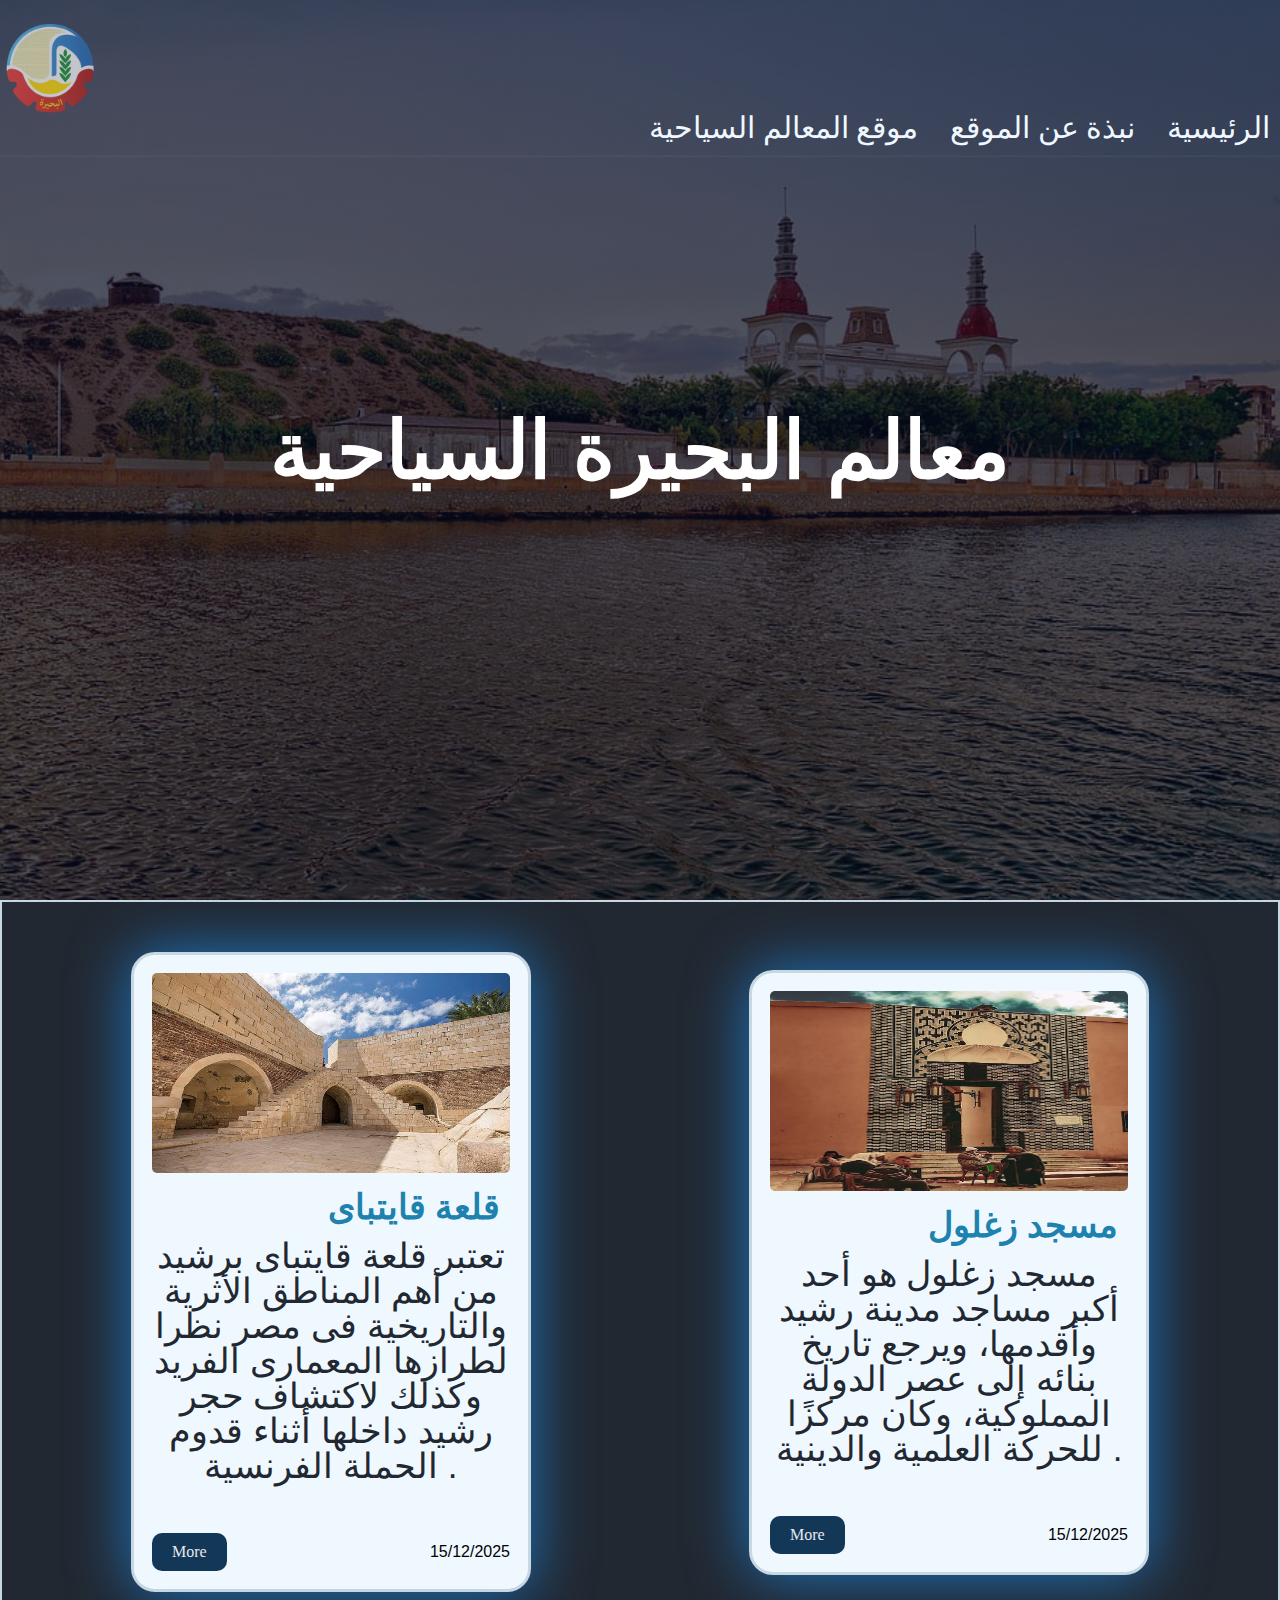
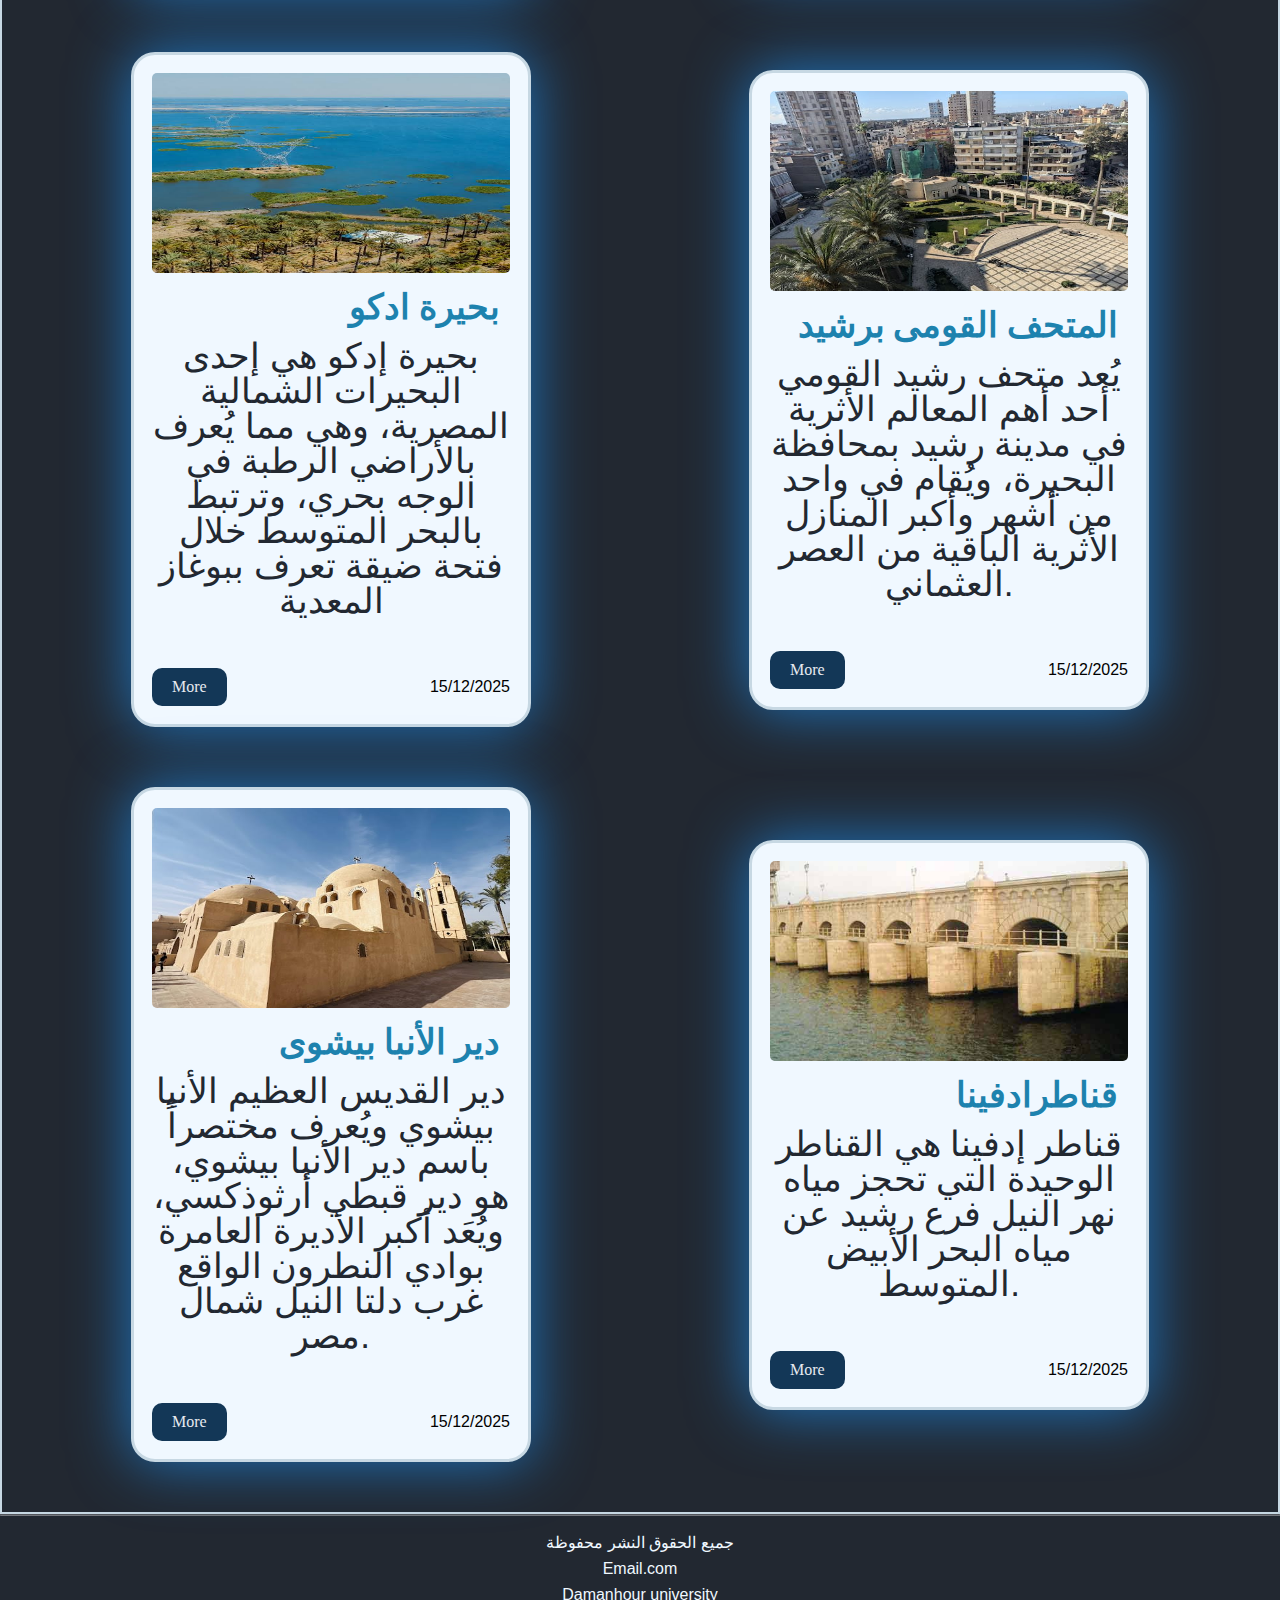
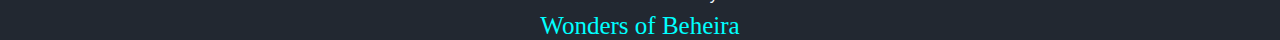
<file: index.html>
<!DOCTYPE html>
<html lang="en">

<head>
  <meta charset="UTF-8" dir="rtl">
  <meta name="viewport" content="width=device-width, initial-scale=1.0">
  <title>معالم البحيرة السياحية</title>
  <link rel="stylesheet" href="style2.css">


</head>
 <section class="header"> 
  <img src="BR-logo.png" class="logo">
    <nav class="المقدمة">
      <ul class="int" dir="rtl">
        <li> <a href="index.html"> الرئيسية</a></li>
        <li> <a href="indexh.html">نبذة عن الموقع</a> </li>
         <li> <a href="index1.html">موقع المعالم السياحية</a> </li>
          </ul>
           <hr>
 
    </nav>
</section>
<div class="text-box">
  <h1>معالم البحيرة السياحية</h1>

</div>
<body>
  </header>
  <body class="sekuya-regular">
    <section class="cards">
      <div class="card">
        <img class="card_img" src="el0.jpg" alt="" />
        <h2 class="card_title">قلعة قايتباى</h2>
        <p class="card_para">
          تعتبر قلعة قايتباى برشيد من أهم المناطق الأثرية والتاريخية فى مصر نظرا لطرازها المعمارى الفريد وكذلك لاكتشاف
          حجر رشيد داخلها أثناء قدوم الحملة الفرنسية .
        </p>
        <div class="card_btm">
          <a href="index (2).html" class="card_btn">More</a>
          <p class="card_hisd">15/12/2025</p>
        </div>
      </div>
      <div class="card">
        <img class="card_img" src="mq0.jpg" alt="" />
        <h2 class="card_title">مسجد زغلول</h2>
        <p class="card_para">
          مسجد زغلول هو أحد أكبر مساجد مدينة رشيد وأقدمها، ويرجع تاريخ بنائه إلى عصر الدولة المملوكية، وكان مركزًا
          للحركة العلمية والدينية .
        </p>
        <div class="card_btm">
          <a href="index (3).html" class="card_btn">More</a>
          <p class="card_hisd">15/12/2025</p>
        </div>
      </div>
      <div class="card">
        <img class="card_img" src="ed0.jpg" alt="" />
        <h2 class="card_title">بحيرة ادكو</h2>
        <p class="card_para">
          بحيرة إدكو هي إحدى البحيرات الشمالية المصرية، وهي مما يُعرف بالأراضي الرطبة في الوجه بحري، وترتبط بالبحر
          المتوسط خلال فتحة ضيقة تعرف ببوغاز المعدية
        </p>
        <div class="card_btm">
          <a href="index5.html" class="card_btn">More</a>
          <p class="card_hisd">15/12/2025</p>
        </div>
      </div>
      <div class="card">
        <img class="card_img" src="ms0.jpg" alt="" />
        <h2 class="card_title">المتحف القومى برشيد</h2>
        <p class="card_para">
          يُعد متحف رشيد القومي أحد أهم المعالم الأثرية في مدينة رشيد بمحافظة البحيرة، ويُقام في واحد من أشهر وأكبر
          المنازل الأثرية الباقية من العصر العثماني.
        </p>
        <div class="card_btm">
          <a href="index6.html" class="card_btn">More</a>
          <p class="card_hisd">15/12/2025</p>
        </div>
      </div>
      <div class="card">
        <img class="card_img" src="d0.jpg" alt="" />
        <h2 class="card_title">دير الأنبا بيشوى</h2>
        <p class="card_para">
          دير القديس العظيم الأنبا بيشوي ويُعرف مختصراً باسم دير الأنبا بيشوي، هو دير قبطي أرثوذكسي، ويُعَد أكبر الأديرة
          العامرة بوادي النطرون الواقع غرب دلتا النيل شمال مصر.

        </p>
        <div class="card_btm">
          <a href="index7.html" class="card_btn">More</a>
          <p class="card_hisd">15/12/2025</p>
        </div>
      </div>
      <div class="card">
        <img class="card_img" src="k0.jpg" alt="" />
        <h2 class="card_title">قناطرادفينا</h2>
        <p class="card_para">
          قناطر إدفينا هي القناطر الوحيدة التي تحجز مياه نهر النيل فرع رشيد عن مياه البحر الأبيض المتوسط.
        </p>
        <div class="card_btm">
          <a href="index4.html" class="card_btn">More</a>
          <p class="card_hisd">15/12/2025</p>
        </div>
      </div>

    </section>
  </body>

</html>


<hr class="con">
<div class="university" id="تواصل معنا">
  <div class=" permision">جميع الحقوق النشر محفوظة</div>
  <div class="social media">
      Email.com 
  </div> Damanhour university
  <div class="team"> Wonders of Beheira </div>
</div>

</body>

</html>
</file>
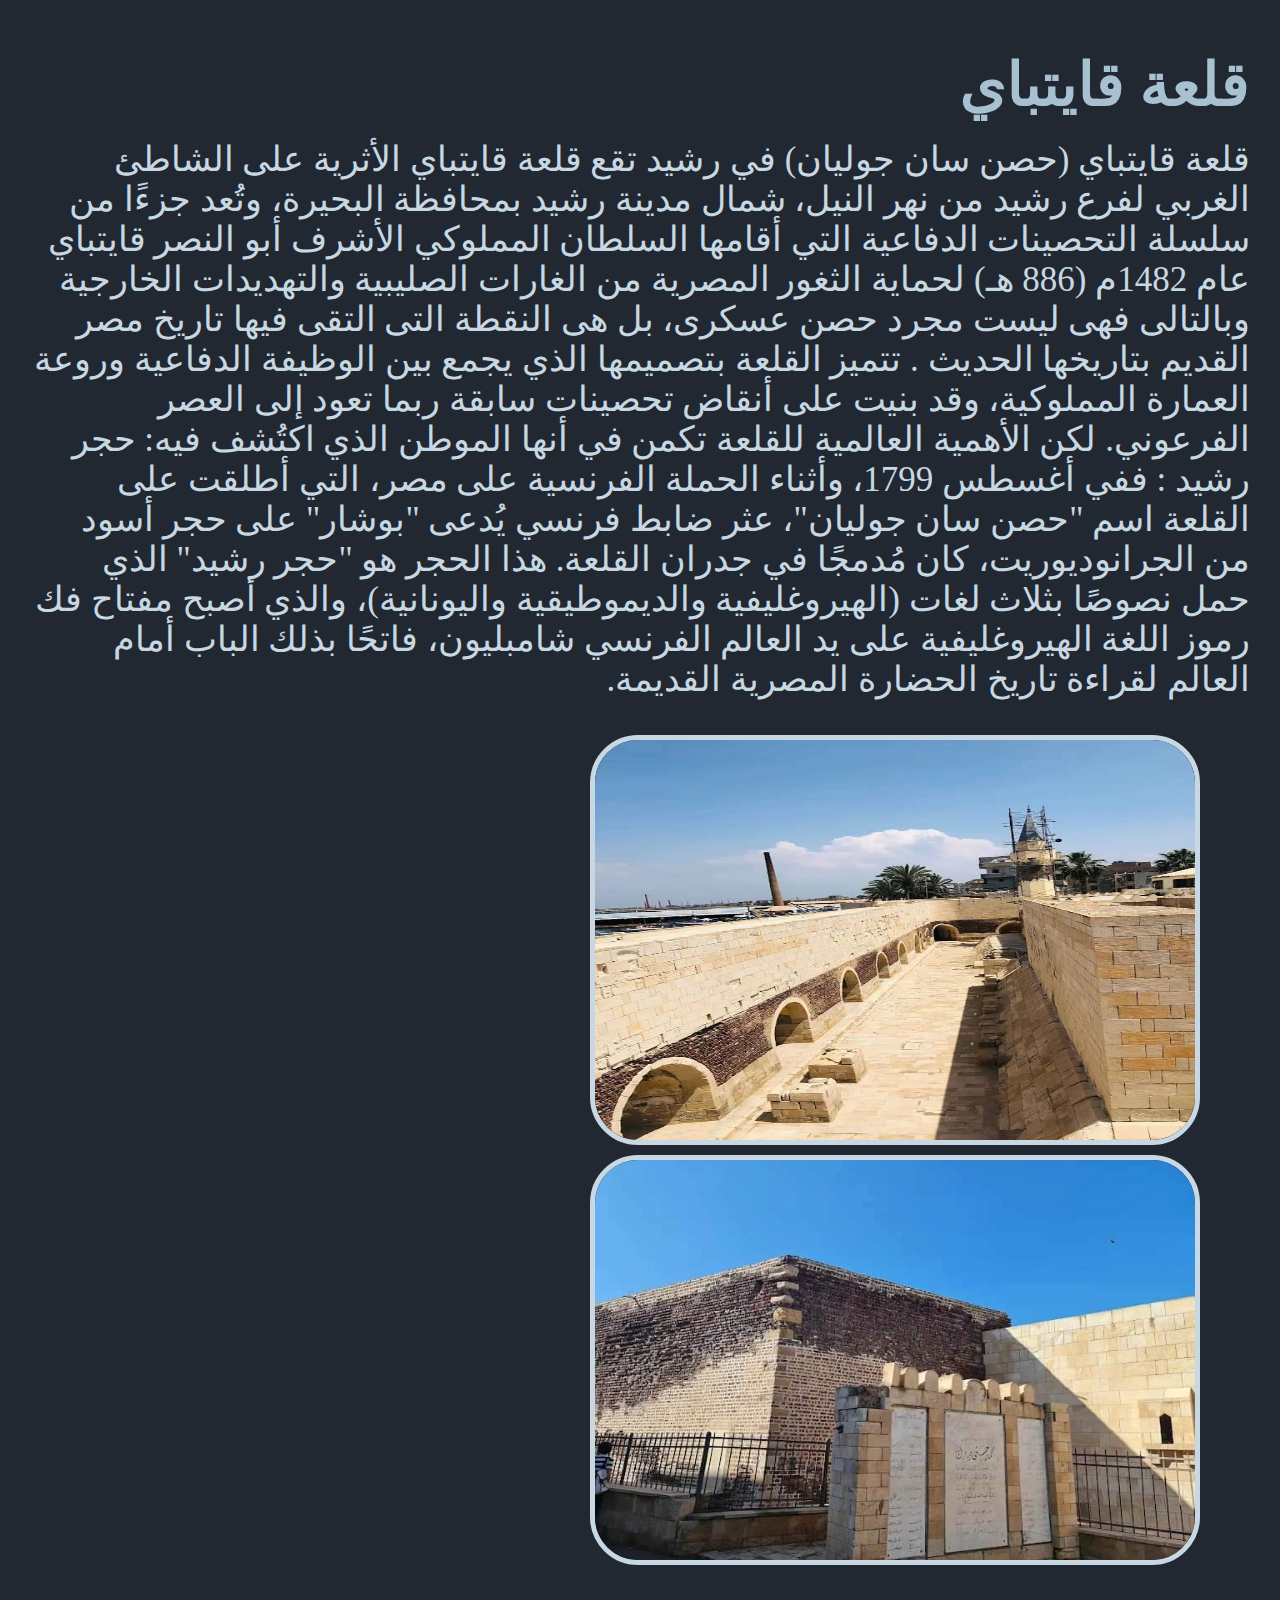
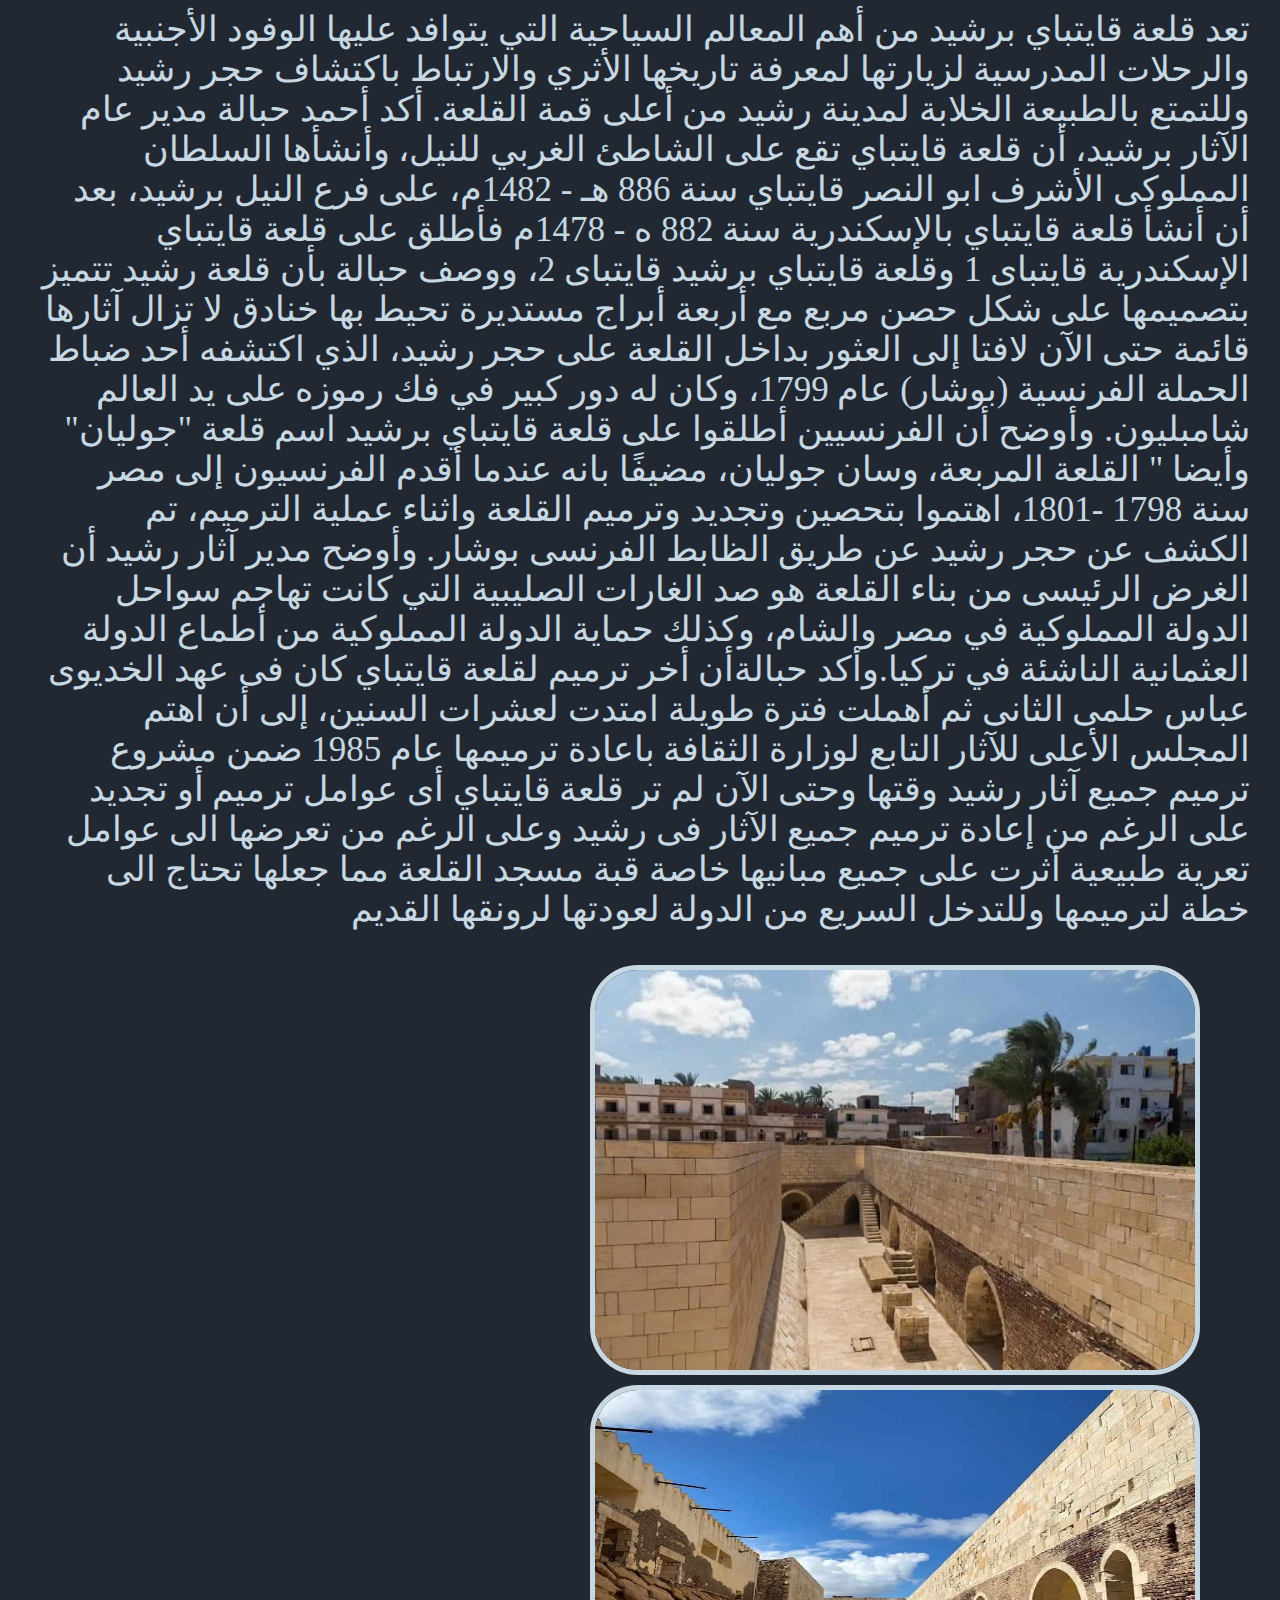
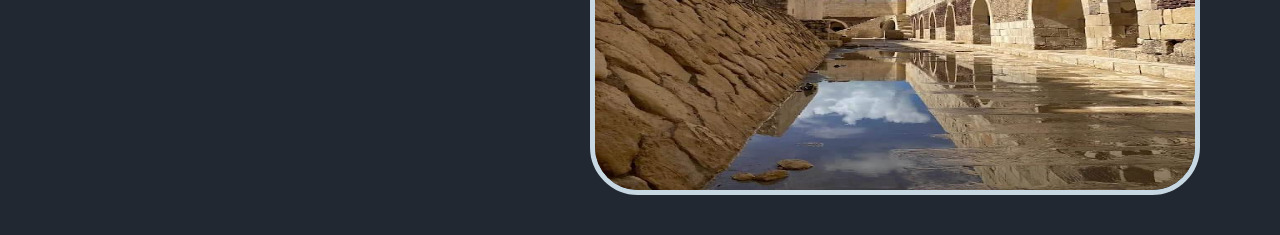
<file: index (2).html>
<!DOCTYPE html>
<html dir="rtl" lang="ar">

<head>
    <meta charset="utf-8">
    <title>
        معالم البحيرة السياحية
    </title>

    <link rel="stylesheet" href="style.css">
</head>

<body>
    <main>
        <h1 id="q">قلعة قايتباي</h1>
        <p class="el">قلعة قايتباي (حصن سان جوليان) في رشيد
            تقع قلعة قايتباي الأثرية على الشاطئ الغربي لفرع رشيد من نهر النيل، شمال مدينة رشيد بمحافظة البحيرة، وتُعد
            جزءًا
            من سلسلة التحصينات الدفاعية التي أقامها السلطان المملوكي الأشرف أبو النصر قايتباي عام 1482م (886 هـ) لحماية
            الثغور المصرية من الغارات الصليبية والتهديدات الخارجية
            وبالتالى فهى ليست مجرد حصن عسكرى، بل هى النقطة التى التقى فيها تاريخ مصر القديم بتاريخها الحديث .
            تتميز القلعة بتصميمها الذي يجمع بين الوظيفة الدفاعية وروعة العمارة المملوكية، وقد بنيت على أنقاض تحصينات
            سابقة
            ربما تعود إلى العصر الفرعوني.
            لكن الأهمية العالمية للقلعة تكمن في أنها الموطن الذي اكتُشف فيه:
            حجر رشيد : ففي أغسطس 1799، وأثناء الحملة الفرنسية على مصر، التي أطلقت على القلعة اسم "حصن سان جوليان"، عثر
            ضابط
            فرنسي يُدعى "بوشار" على حجر أسود من الجرانوديوريت، كان مُدمجًا في جدران القلعة. هذا الحجر هو "حجر رشيد" الذي
            حمل
            نصوصًا بثلاث لغات (الهيروغليفية والديموطيقية واليونانية)، والذي أصبح مفتاح فك رموز اللغة الهيروغليفية على يد
            العالم الفرنسي شامبليون، فاتحًا بذلك الباب أمام العالم لقراءة تاريخ الحضارة المصرية القديمة.</p>
        <img class="img12" src="el2.jpg"> <img class="img12" src="el4.jpg">

        <p class="el">تعد قلعة قايتباي برشيد من أهم المعالم السياحية التي يتوافد عليها الوفود الأجنبية والرحلات
            المدرسية لزيارتها لمعرفة تاريخها الأثري والارتباط باكتشاف حجر رشيد وللتمتع بالطبيعة الخلابة لمدينة رشيد من
            أعلى
            قمة القلعة.
            أكد أحمد حبالة مدير عام الآثار برشيد، أن قلعة قايتباي تقع على الشاطئ الغربي للنيل، وأنشأها السلطان المملوكى
            الأشرف ابو النصر قايتباي سنة 886 هـ - 1482م، على فرع النيل برشيد، بعد أن أنشأ قلعة قايتباي بالإسكندرية سنة
            882 ه
            - 1478م فأطلق على قلعة قايتباي الإسكندرية قايتباى 1 وقلعة قايتباي برشيد قايتباى 2، ووصف حبالة بأن قلعة رشيد
            تتميز بتصميمها على شكل حصن مربع مع أربعة أبراج مستديرة تحيط بها خنادق لا تزال آثارها قائمة حتى الآن لافتا
            إلى
            العثور بداخل القلعة على حجر رشيد، الذي اكتشفه أحد ضباط الحملة الفرنسية (بوشار) عام 1799، وكان له دور كبير في
            فك
            رموزه على يد العالم شامبليون.


            وأوضح أن الفرنسيين أطلقوا على قلعة قايتباي برشيد اسم قلعة "جوليان" وأيضا " القلعة المربعة، وسان جوليان،
            مضيفًا
            بانه عندما أقدم الفرنسيون إلى مصر سنة 1798 -1801، اهتموا بتحصين وتجديد وترميم القلعة واثناء عملية الترميم،
            تم
            الكشف عن حجر رشيد عن طريق الظابط الفرنسى بوشار.

            وأوضح مدير آثار رشيد أن الغرض الرئيسى من بناء القلعة هو صد الغارات الصليبية التي كانت تهاجم سواحل الدولة
            المملوكية في مصر والشام، وكذلك حماية الدولة المملوكية من أطماع الدولة العثمانية الناشئة في تركيا.وأكد
            حبالةأن
            أخر ترميم لقلعة قايتباي كان فى عهد الخديوى عباس حلمى الثانى ثم أهملت فترة طويلة امتدت لعشرات السنين، إلى أن
            اهتم
            المجلس الأعلى للآثار التابع لوزارة الثقافة باعادة ترميمها عام 1985 ضمن مشروع ترميم جميع آثار رشيد وقتها وحتى
            الآن لم تر قلعة قايتباي أى عوامل ترميم أو تجديد على الرغم من إعادة ترميم جميع الآثار فى رشيد وعلى الرغم من
            تعرضها الى عوامل تعرية طبيعية أثرت على جميع مبانيها خاصة قبة مسجد القلعة مما جعلها تحتاج الى خطة لترميمها
            وللتدخل السريع من الدولة لعودتها لرونقها القديم</p>

        <img class="img34" src="el.jpg" width="650"> <img class="img34" src="el3.jpg" width="650">

    </main>
</body>

</html>
</file>
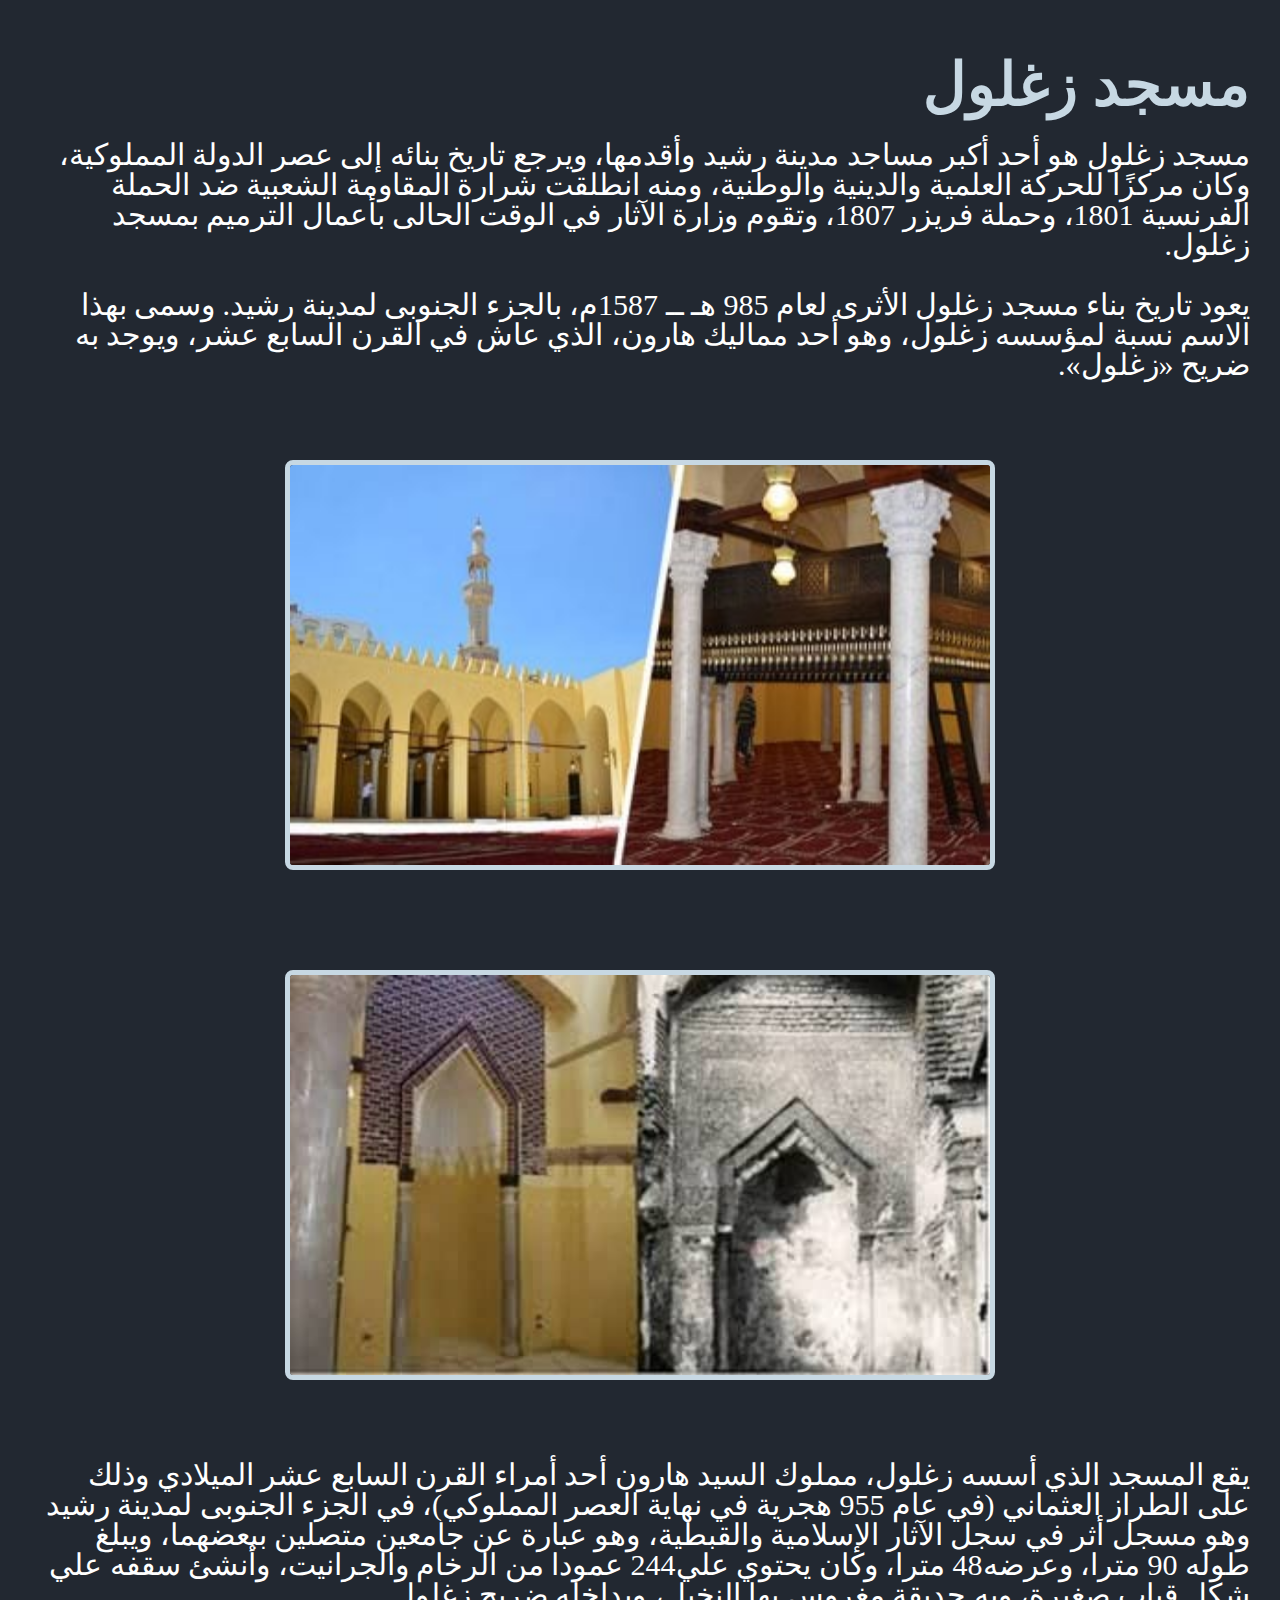
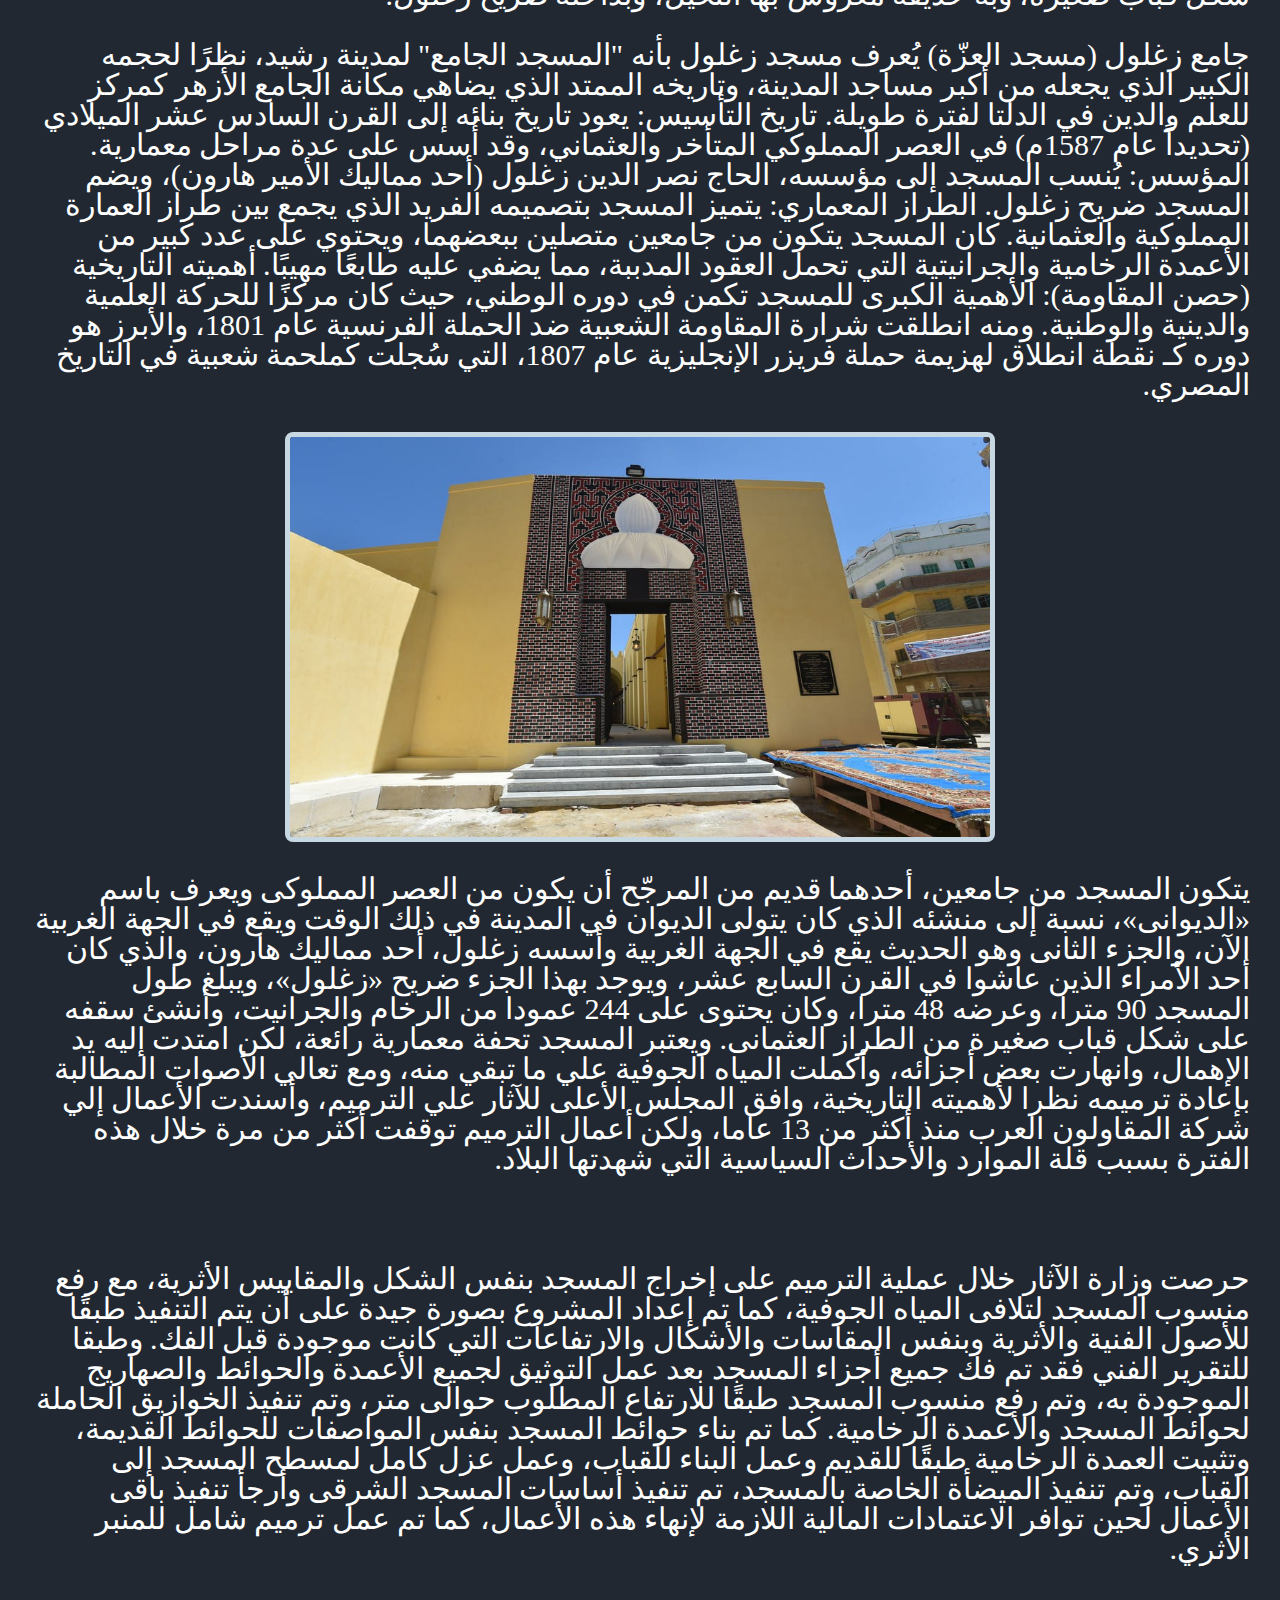
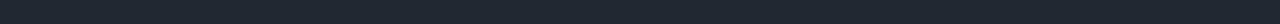
<file: index (3).html>
<!DOCTYPE html>
<html dir="rtl" lang="ar">

<head>
    <meta charset="utf-8">
    <title>
        معالم البحيرة السياحية
    </title>
    <link rel="stylesheet" href="style.css">
</head>

<body>
    <main>
        <section class="intro">

        </section>
        <h1 id="hd">مسجد زغلول</h1>
        <p class="intro_txt">مسجد زغلول هو أحد أكبر مساجد مدينة رشيد وأقدمها، ويرجع تاريخ بنائه إلى عصر الدولة
            المملوكية،
            وكان
            مركزًا للحركة العلمية والدينية والوطنية، ومنه انطلقت شرارة المقاومة الشعبية ضد الحملة الفرنسية 1801، وحملة
            فريزر
            1807، وتقوم وزارة الآثار في الوقت الحالى بأعمال الترميم بمسجد زغلول.</p>
        <p class="intro_txt">يعود تاريخ بناء مسجد زغلول الأثرى لعام 985 هـ ــ 1587م، بالجزء الجنوبى لمدينة رشيد. وسمى
            بهذا
            الاسم نسبة لمؤسسه زغلول، وهو أحد مماليك هارون، الذي عاش في القرن السابع عشر، ويوجد به ضريح «زغلول».</p>
        <div class="ind_imgs">
            <img class="m12 ind_img" src="mq2.jpg" alt="مسجد زغلول">
            <img class="m12 ind_img" src="mq3.jpg" alt="مسجد زغلول">
        </div>
        <p class="ind_para">يقع المسجد الذي أسسه زغلول، مملوك السيد هارون أحد أمراء القرن السابع عشر الميلادي وذلك على
            الطراز العثماني
            (في
            عام 955 هجرية في نهاية العصر المملوكي)، في الجزء الجنوبى لمدينة رشيد وهو مسجل أثر في سجل الآثار الإسلامية
            والقبطية، وهو عبارة عن جامعين متصلين ببعضهما، ويبلغ طوله 90 مترا، وعرضه48 مترا، وكان يحتوي علي244 عمودا من
            الرخام والجرانيت، وأنشئ سقفه علي شكل قباب صغيرة، وبه حديقة مغروس بها النخيل، وبداخله ضريح زغلول.</p>
        <p class="ind_para">جامع زغلول (مسجد العزّة)
            يُعرف مسجد زغلول بأنه "المسجد الجامع" لمدينة رشيد، نظرًا لحجمه الكبير الذي يجعله من أكبر مساجد المدينة،
            وتاريخه
            الممتد الذي يضاهي مكانة الجامع الأزهر كمركز للعلم والدين في الدلتا لفترة طويلة.
            تاريخ التأسيس: يعود تاريخ بنائه إلى القرن السادس عشر الميلادي (تحديداً عام 1587م) في العصر المملوكي المتأخر
            والعثماني، وقد أُسس على عدة مراحل معمارية.
            المؤسس: يُنسب المسجد إلى مؤسسه، الحاج نصر الدين زغلول (أحد مماليك الأمير هارون)، ويضم المسجد ضريح زغلول.
            الطراز المعماري: يتميز المسجد بتصميمه الفريد الذي يجمع بين طراز العمارة المملوكية والعثمانية. كان المسجد
            يتكون
            من جامعين متصلين ببعضهما، ويحتوي على عدد كبير من الأعمدة الرخامية والجرانيتية التي تحمل العقود المدببة، مما
            يضفي
            عليه طابعًا مهيبًا.
            أهميته التاريخية (حصن المقاومة): الأهمية الكبرى للمسجد تكمن في دوره الوطني، حيث كان مركزًا للحركة العلمية
            والدينية والوطنية. ومنه انطلقت شرارة المقاومة الشعبية ضد الحملة الفرنسية عام 1801، والأبرز هو دوره كـ نقطة
            انطلاق لهزيمة حملة فريزر الإنجليزية عام 1807، التي سُجلت كملحمة شعبية في التاريخ المصري.</p>
        <div class="ind_sec">

            <img class="m3 ind_img" src="mq.jpg" alt="مسجد زغلول">
            <p class="ind_para">يتكون المسجد من جامعين، أحدهما قديم من المرجّح أن يكون من العصر المملوكى ويعرف باسم
                «الديوانى»،
                نسبة إلى منشئه الذي كان يتولى الديوان في المدينة في ذلك الوقت ويقع في الجهة الغربية الآن، والجزء الثانى
                وهو
                الحديث يقع في الجهة الغربية وأسسه زغلول، أحد مماليك هارون، والذي كان أحد الأمراء الذين عاشوا في القرن
                السابع
                عشر، ويوجد بهذا الجزء ضريح «زغلول»، ويبلغ طول المسجد 90 مترا، وعرضه 48 مترا، وكان يحتوى على 244 عمودا من
                الرخام
                والجرانيت، وأنشئ سقفه على شكل قباب صغيرة من الطراز العثمانى.

                ويعتبر المسجد تحفة معمارية رائعة، لكن امتدت إليه يد الإهمال، وانهارت بعض أجزائه، وأكملت المياه الجوفية
                علي
                ما
                تبقي منه، ومع تعالي الأصوات المطالبة بإعادة ترميمه نظرا لأهميته التاريخية، وافق المجلس الأعلى للآثار علي
                الترميم، وأسندت الأعمال إلي شركة المقاولون العرب منذ أكثر من 13 عاما، ولكن أعمال الترميم توقفت أكثر من
                مرة
                خلال
                هذه الفترة بسبب قلة الموارد والأحداث السياسية التي شهدتها البلاد.</p>
        </div>

        <br>

        <p class="ind_para">حرصت وزارة الآثار خلال عملية الترميم على إخراج المسجد بنفس الشكل والمقاييس الأثرية، مع رفع
            منسوب
            المسجد لتلافى المياه الجوفية، كما تم إعداد المشروع بصورة جيدة على أن يتم التنفيذ طبقًا للأصول الفنية
            والأثرية
            وبنفس المقاسات والأشكال والارتفاعات التي كانت موجودة قبل الفك.

            وطبقا للتقرير الفني فقد تم فك جميع أجزاء المسجد بعد عمل التوثيق لجميع الأعمدة والحوائط والصهاريج الموجودة
            به،
            وتم رفع منسوب المسجد طبقًا للارتفاع المطلوب حوالى متر، وتم تنفيذ الخوازيق الحاملة لحوائط المسجد والأعمدة
            الرخامية.

            كما تم بناء حوائط المسجد بنفس المواصفات للحوائط القديمة، وتثبيت العمدة الرخامية طبقًا للقديم وعمل البناء
            للقباب،
            وعمل عزل كامل لمسطح المسجد إلى القباب، وتم تنفيذ الميضأة الخاصة بالمسجد، تم تنفيذ أساسات المسجد الشرقى وأرجأ
            تنفيذ باقى الأعمال لحين توافر الاعتمادات المالية اللازمة لإنهاء هذه الأعمال، كما تم عمل ترميم شامل للمنبر
            الأثري.</p>
    </main>
</body>

</html>
</file>
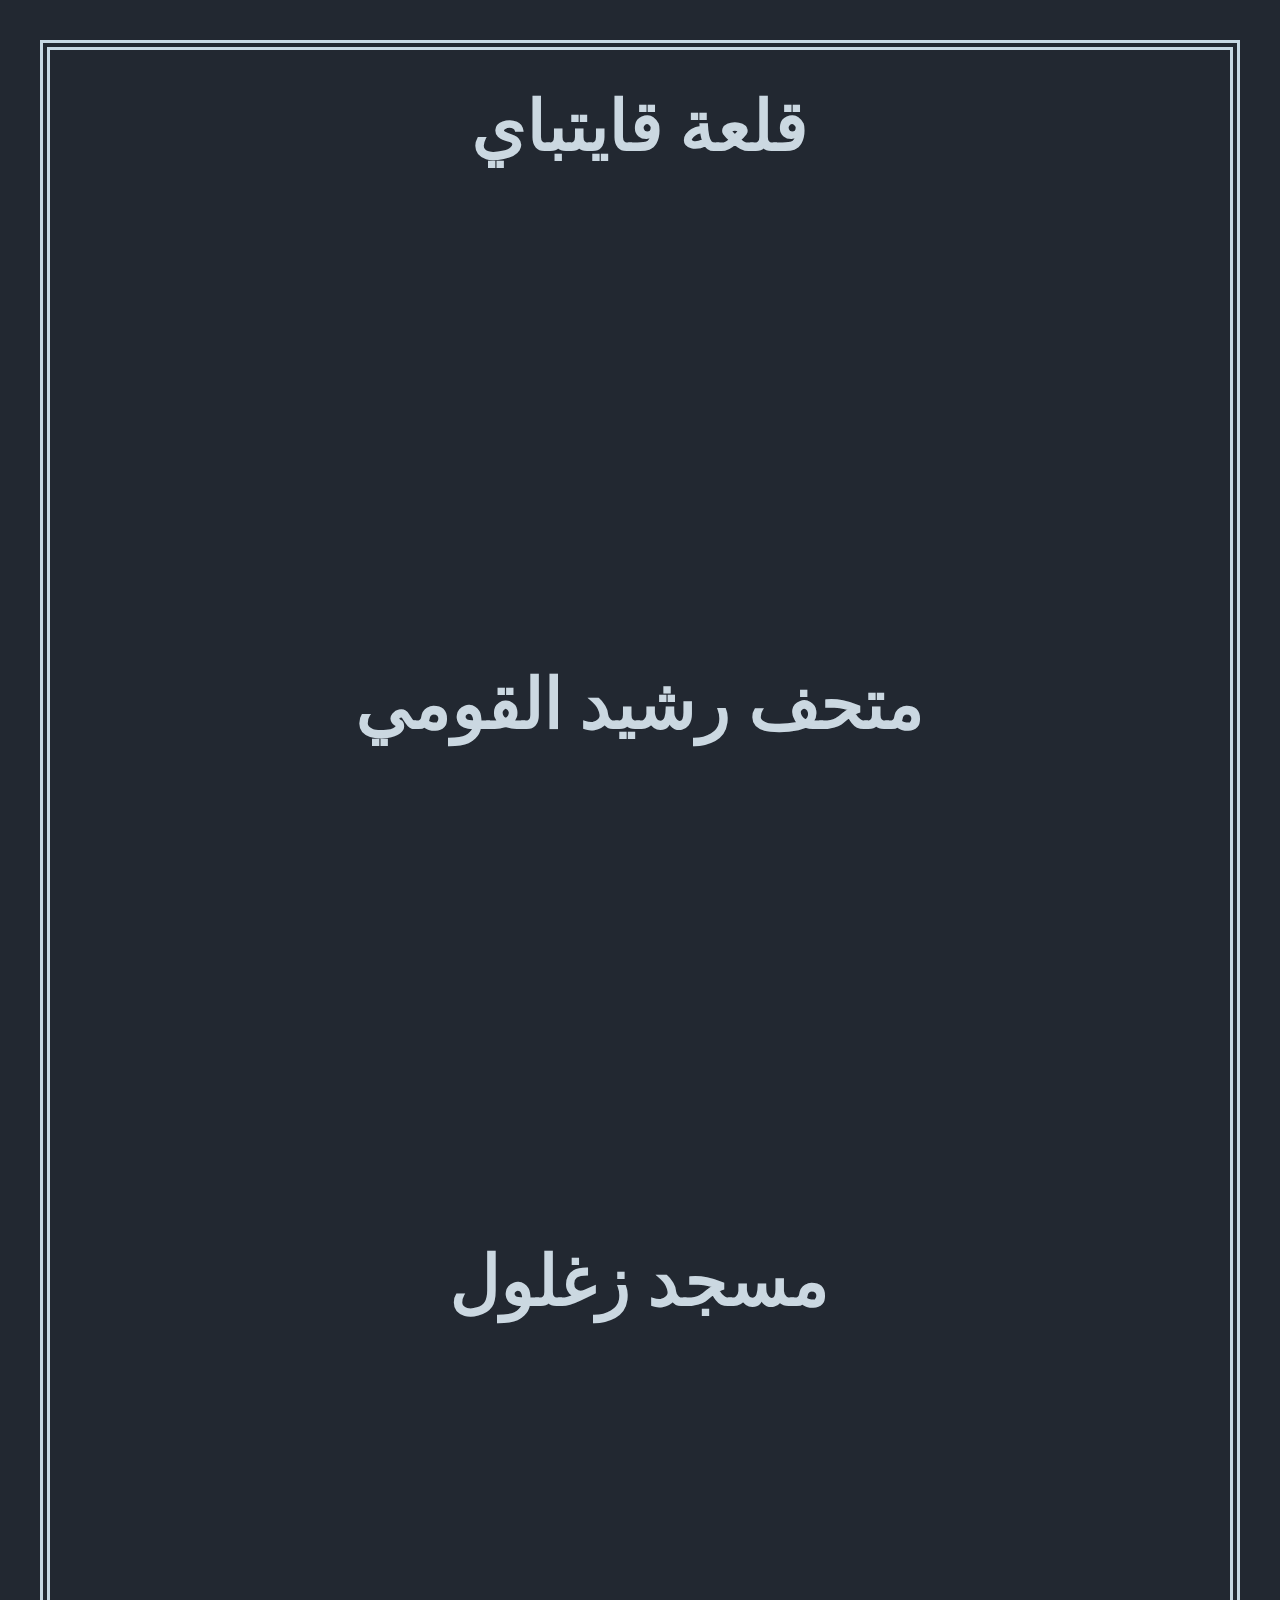
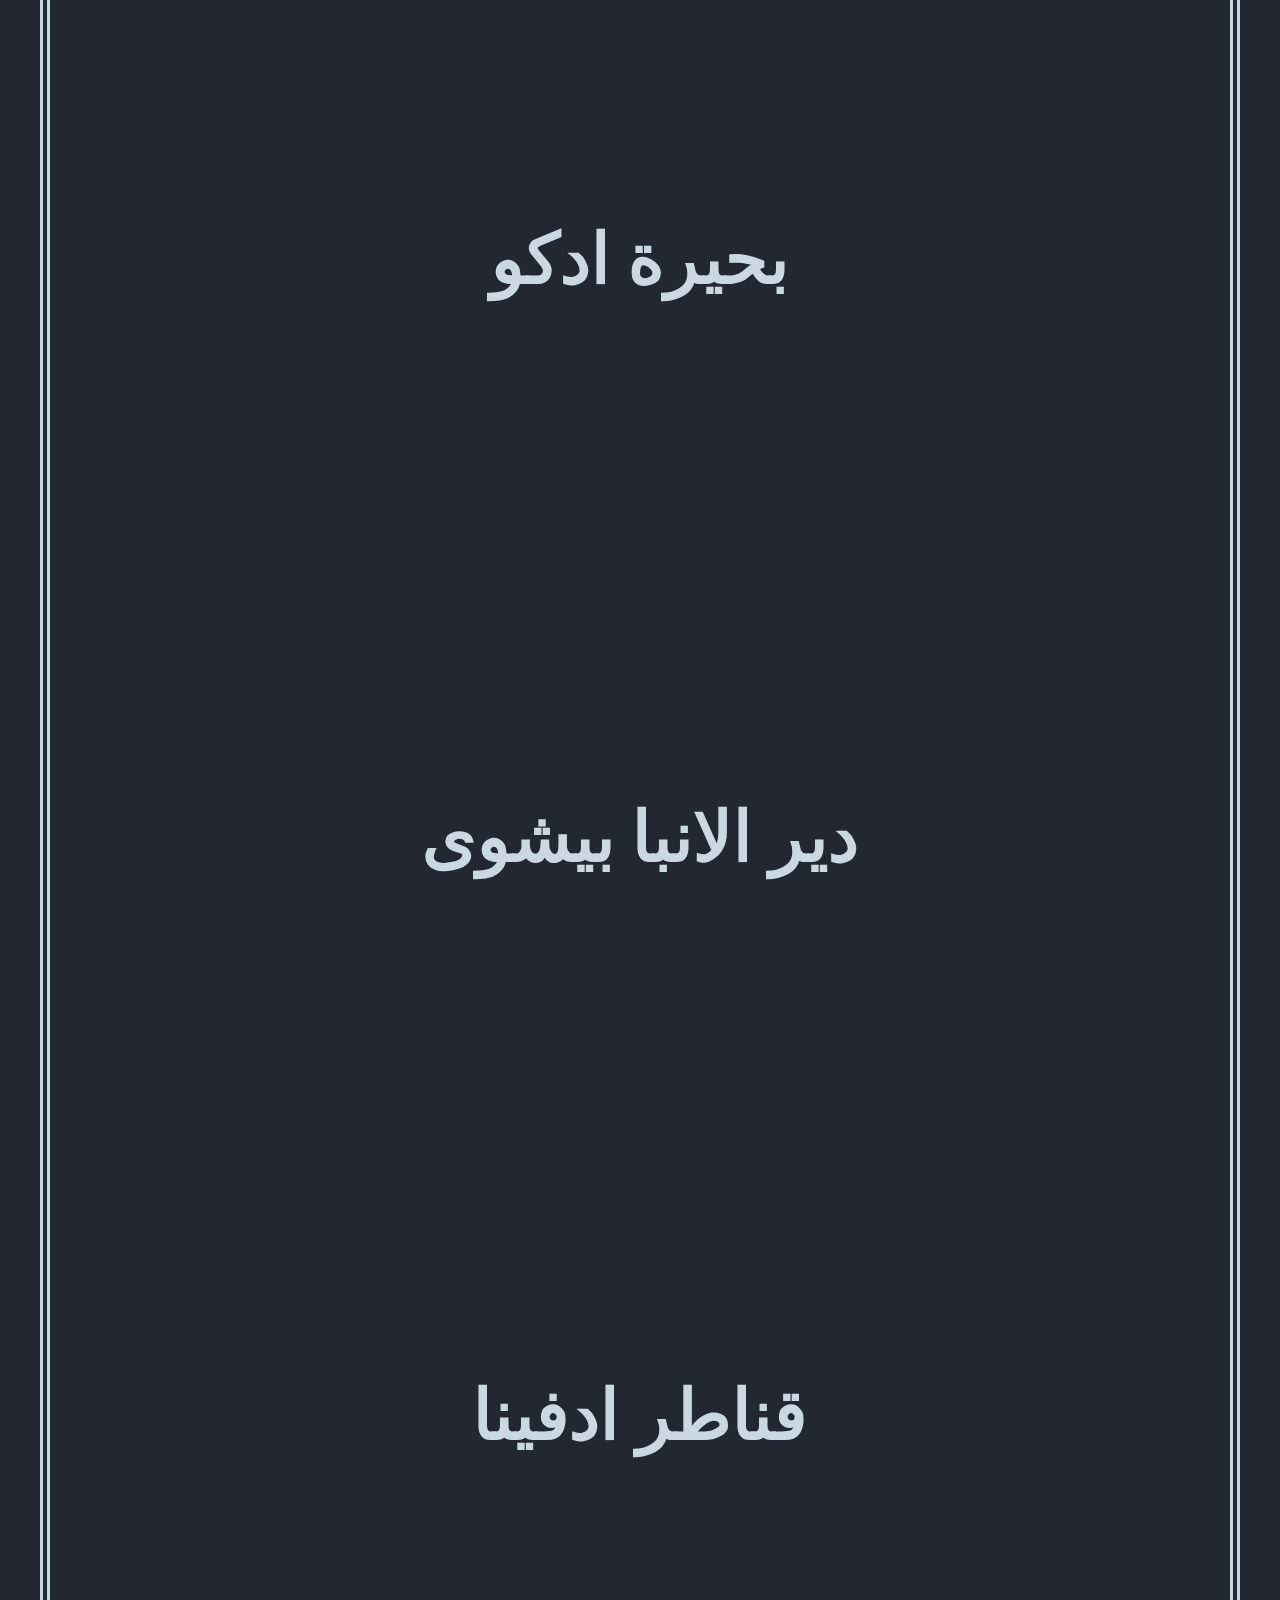
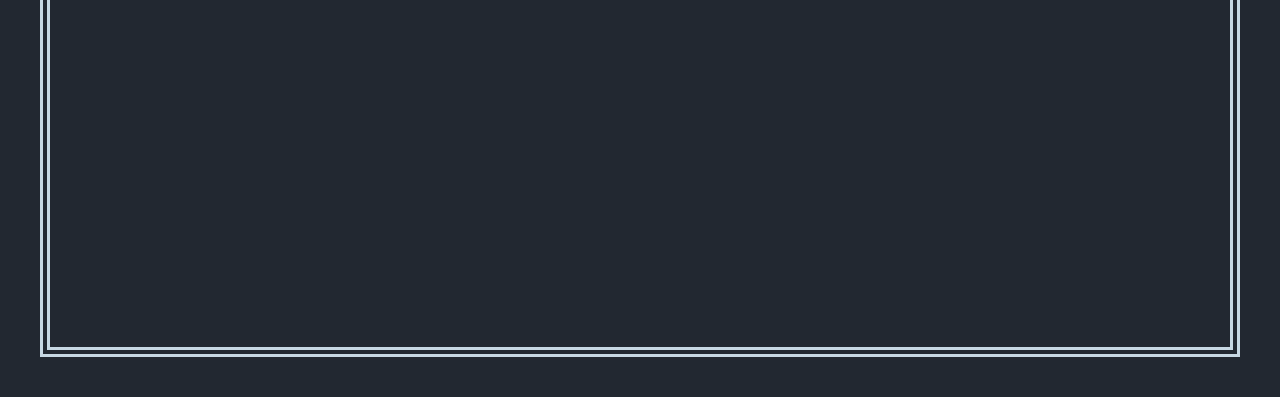
<file: index1.html>
<!DOCTYPE html>
<html lang="en" dir="rtl">
<head>
    <meta charset="UTF-8">
    <meta name="viewport" content="width=device-width, initial-scale=1.0">
     <link rel="stylesheet" href="style.css">
    <title>مواقع المعالم</title>
</head>
<body>
    <section class="position">
    <h1 >قلعة  قايتباي </h1>
   <iframe class="pos" src="https://www.google.com/maps/embed?pb=!1m18!1m12!1m3!1d3404.0792924924826!2d30.39240172536823!3d31.439483951135585!2m3!1f0!2f0!3f0!3m2!1i1024!2i768!4f13.1!3m3!1m2!1s0x14f68ee021bf3235%3A0xa19d8e10f77845fd!2z2YXYs9is2K8g2KfZhNmC2YTYudipINio2LHYtNmK2K8!5e0!3m2!1sar!2seg!4v1765740501111!5m2!1sar!2seg" width="600" height="450" style="border:0;" allowfullscreen="" loading="lazy" referrerpolicy="no-referrer-when-downgrade"></iframe>
  <h1>متحف رشيد القومي </h1> 
  <iframe   class="pos"src="https://www.google.com/maps/embed?pb=!1m18!1m12!1m3!1d3405.338697222752!2d30.425169625369893!3d31.404793152844974!2m3!1f0!2f0!3f0!3m2!1i1024!2i768!4f13.1!3m3!1m2!1s0x14f6895aa99a4e0d%3A0x795d5c0a501a7a38!2z2YXYqtit2YEg2LHYtNmK2K8!5e0!3m2!1sar!2seg!4v1765733797748!5m2!1sar!2seg" width="600" height="450" style="border:0;" allowfullscreen="" loading="lazy" referrerpolicy="no-referrer-when-downgrade"></iframe>
  <h1>مسجد زغلول</h1>
  <iframe  class="pos" src="https://www.google.com/maps/embed?pb=!1m18!1m12!1m3!1d3405.551444331937!2d30.42424052537014!3d31.39892955313371!2m3!1f0!2f0!3f0!3m2!1i1024!2i768!4f13.1!3m3!1m2!1s0x14f6898faff99ad3%3A0x528e14dce095cff2!2z2YXYs9is2K8g2LLYutmE2YjZhA!5e0!3m2!1sar!2seg!4v1765740545950!5m2!1sar!2seg" width="600" height="450" style="border:0;" allowfullscreen="" loading="lazy" referrerpolicy="no-referrer-when-downgrade"></iframe>
  <h1>بحيرة ادكو</h1>
  <iframe   class="pos"src="https://www.google.com/maps/embed?pb=!1m18!1m12!1m3!1d54577.245762366445!2d30.239541990187867!3d31.246267863573298!2m3!1f0!2f0!3f0!3m2!1i1024!2i768!4f13.1!3m3!1m2!1s0x14f678575302a903%3A0xaacd68ab21fb5dfc!2z2KjYrdmK2LHYqSDYp9iv2YPZiA!5e0!3m2!1sar!2seg!4v1765740436802!5m2!1sar!2seg" width="600" height="450" style="border:0;" allowfullscreen="" loading="lazy" referrerpolicy="no-referrer-when-downgrade"></iframe>
  <h1>دير الانبا بيشوى</h1>
  <iframe  class="pos"src="https://www.google.com/maps/embed?pb=!1m18!1m12!1m3!1d3444.1215313142725!2d30.362159425418177!3d30.319060805509036!2m3!1f0!2f0!3f0!3m2!1i1024!2i768!4f13.1!3m3!1m2!1s0x1458c7c3beb2fab1%3A0x16e6d5135923c4f7!2z2K_ZitixINin2YTYo9mG2KjYpyDYqNmK2LTZiNmK!5e0!3m2!1sar!2seg!4v1765740664281!5m2!1sar!2seg" width="600" height="450" style="border:0;" allowfullscreen="" loading="lazy" referrerpolicy="no-referrer-when-downgrade"></iframe>
  <h1>قناطر ادفينا</h1>
  <iframe  class="pos" src="https://www.google.com/maps/embed?pb=!1m18!1m12!1m3!1d3408.9176122805557!2d30.518633525374256!3d31.30602215770262!2m3!1f0!2f0!3f0!3m2!1i1024!2i768!4f13.1!3m3!1m2!1s0x14f68aa61cb62ba9%3A0xd144e185aa0bad52!2z2YLZhtin2LfYsSDYpdiv2YHZitmG2KfYjCDYr9mK2KjZitiMINmF2LHZg9iyINix2LTZitiv2Iwg2YXYrdin2YHYuNipINin2YTYqNit2YrYsdipIDU5NjQxMTM!5e0!3m2!1sar!2seg!4v1765740609815!5m2!1sar!2seg" width="600" height="450" style="border:0;" allowfullscreen="" loading="lazy" referrerpolicy="no-referrer-when-downgrade"></iframe>
  </section>
</body>
</html>
</file>
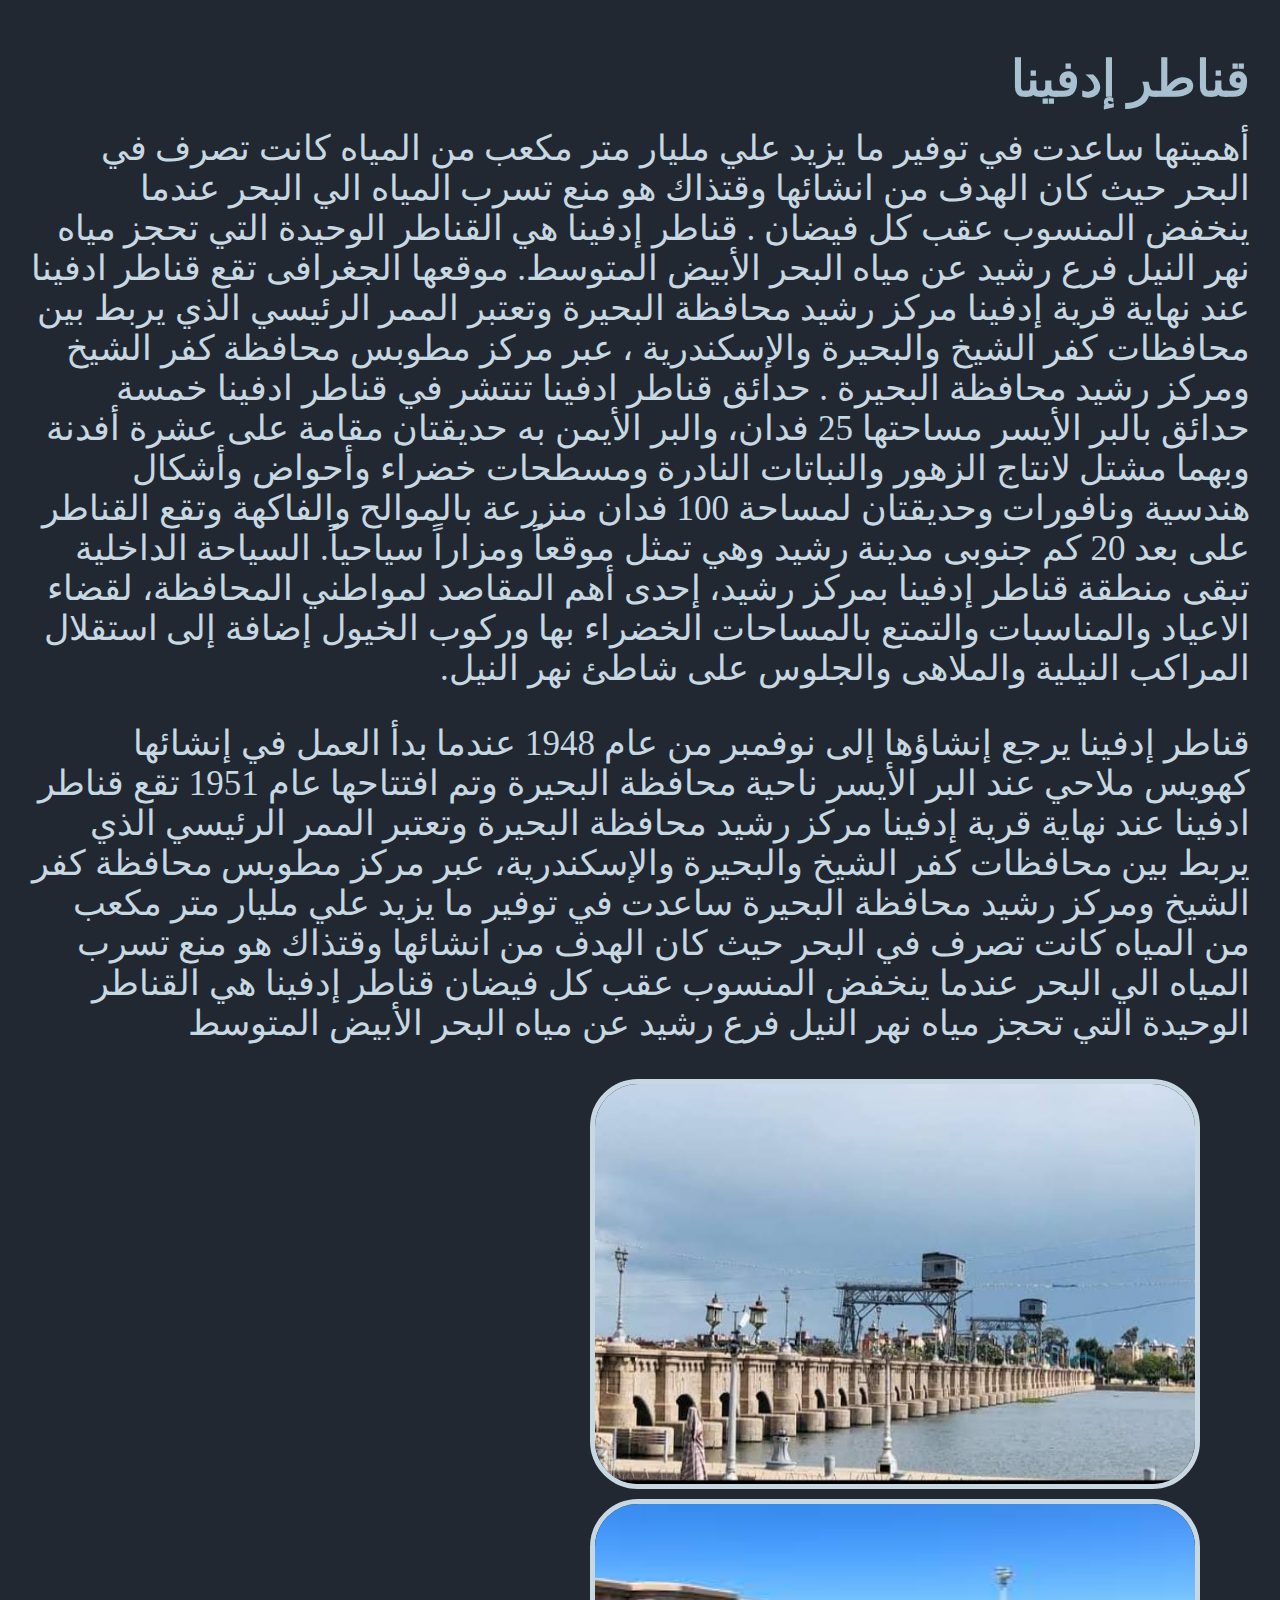
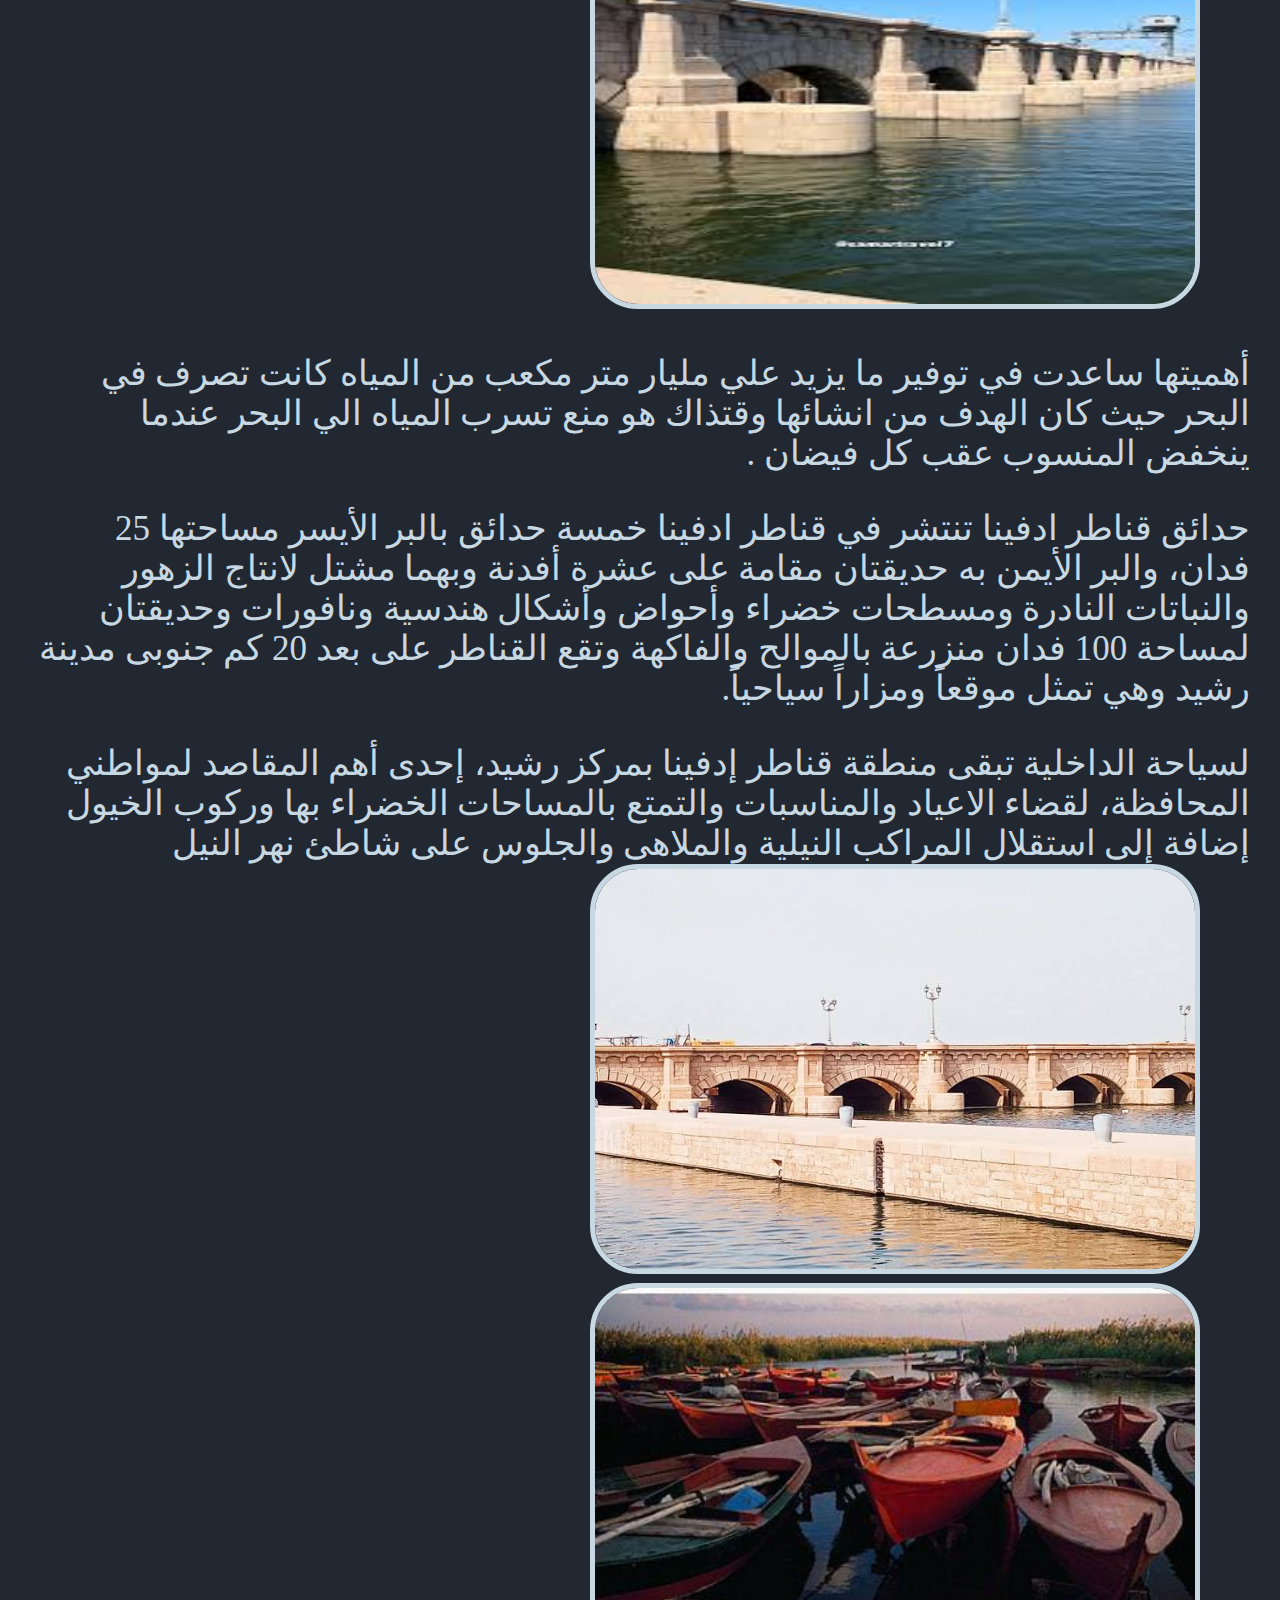
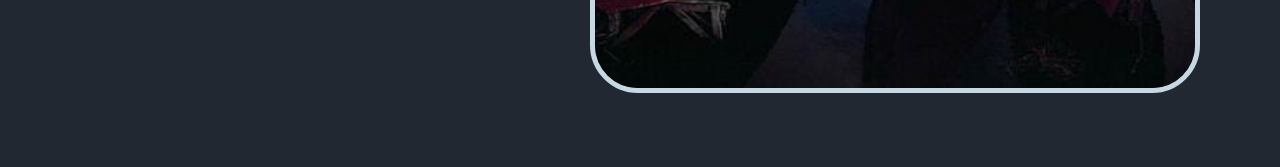
<file: index4.html>
<!DOCTYPE html>
<html dir="rtl" lang="ar">

<head>
    <meta charset="utf-8">
        <meta name="viewport" content="width=device-width, initial-scale=1.0">
    <title>
    معالم البحيرة السياحية
    </title>
    <link rel="stylesheet" href="style.css">
</head>
<body>
   <h1 id="en">قناطر إدفينا</h1>
   
   <p class="en">أهميتها
ساعدت في توفير ما يزيد علي مليار متر مكعب من المياه كانت تصرف في البحر حيث كان الهدف من انشائها وقتذاك هو منع تسرب المياه الي البحر عندما ينخفض المنسوب عقب كل فيضان .

قناطر إدفينا هي القناطر الوحيدة التي تحجز مياه نهر النيل فرع رشيد عن مياه البحر الأبيض المتوسط.
موقعها الجغرافى
تقع قناطر ادفينا عند نهاية قرية إدفينا مركز رشيد محافظة البحيرة وتعتبر الممر الرئيسي الذي يربط بين محافظات كفر الشيخ والبحيرة والإسكندرية ، عبر مركز مطوبس محافظة كفر الشيخ ومركز رشيد محافظة البحيرة .

حدائق قناطر ادفينا
تنتشر في قناطر ادفينا خمسة حدائق بالبر الأيسر مساحتها 25 فدان، والبر الأيمن به حديقتان مقامة على عشرة أفدنة وبهما مشتل لانتاج الزهور والنباتات النادرة ومسطحات خضراء وأحواض وأشكال هندسية ونافورات وحديقتان لمساحة 100 فدان منزرعة بالموالح والفاكهة وتقع القناطر على بعد 20 كم جنوبى مدينة رشيد وهي تمثل موقعاً ومزاراً سياحياً.

السياحة الداخلية
تبقى منطقة قناطر إدفينا بمركز رشيد، إحدى أهم المقاصد لمواطني المحافظة، لقضاء الاعياد والمناسبات والتمتع بالمساحات الخضراء بها وركوب الخيول إضافة إلى استقلال المراكب النيلية والملاهى والجلوس على شاطئ نهر النيل.</p>


   <p class="en">
قناطر إدفينا يرجع إنشاؤها إلى نوفمبر من عام 1948 عندما بدأ العمل في إنشائها كهويس ملاحي عند البر الأيسر ناحية محافظة البحيرة وتم افتتاحها عام 1951 

تقع قناطر ادفينا عند نهاية قرية إدفينا مركز رشيد محافظة البحيرة وتعتبر الممر الرئيسي الذي يربط بين محافظات كفر الشيخ والبحيرة والإسكندرية، عبر مركز مطوبس محافظة كفر الشيخ ومركز رشيد محافظة البحيرة 

 ساعدت في توفير ما يزيد علي مليار متر مكعب من المياه كانت تصرف في البحر حيث كان الهدف من انشائها وقتذاك هو منع تسرب المياه الي البحر عندما ينخفض المنسوب عقب كل فيضان  

قناطر إدفينا هي القناطر الوحيدة التي تحجز مياه نهر النيل فرع رشيد عن مياه البحر الأبيض المتوسط </p>


<section>
<img  class="k12" src="k.jpg" > <img  class="k12" src="k2.jpg">

<p class="en">أهميتها
ساعدت في توفير ما يزيد علي مليار متر مكعب من المياه كانت تصرف في البحر حيث كان الهدف من انشائها وقتذاك هو منع تسرب المياه الي البحر عندما ينخفض المنسوب عقب كل فيضان .</p></section>

<p class="en">حدائق قناطر ادفينا
تنتشر في قناطر ادفينا خمسة حدائق بالبر الأيسر مساحتها 25 فدان، والبر الأيمن به حديقتان مقامة على عشرة أفدنة وبهما مشتل لانتاج الزهور والنباتات النادرة ومسطحات خضراء وأحواض وأشكال هندسية ونافورات وحديقتان لمساحة 100 فدان منزرعة بالموالح والفاكهة وتقع القناطر على بعد 20 كم جنوبى مدينة رشيد وهي تمثل موقعاً ومزاراً سياحياً.
</p>





<p class="en">لسياحة الداخلية
تبقى منطقة قناطر إدفينا بمركز رشيد، إحدى أهم المقاصد لمواطني المحافظة، لقضاء الاعياد والمناسبات والتمتع بالمساحات الخضراء بها وركوب الخيول إضافة إلى استقلال المراكب النيلية والملاهى والجلوس على شاطئ نهر النيل

<img class="k3" src="k 3.jpg" > 
<img class="k3" src="ادكو.jpg" ></p>








</body>
</html>
</file>
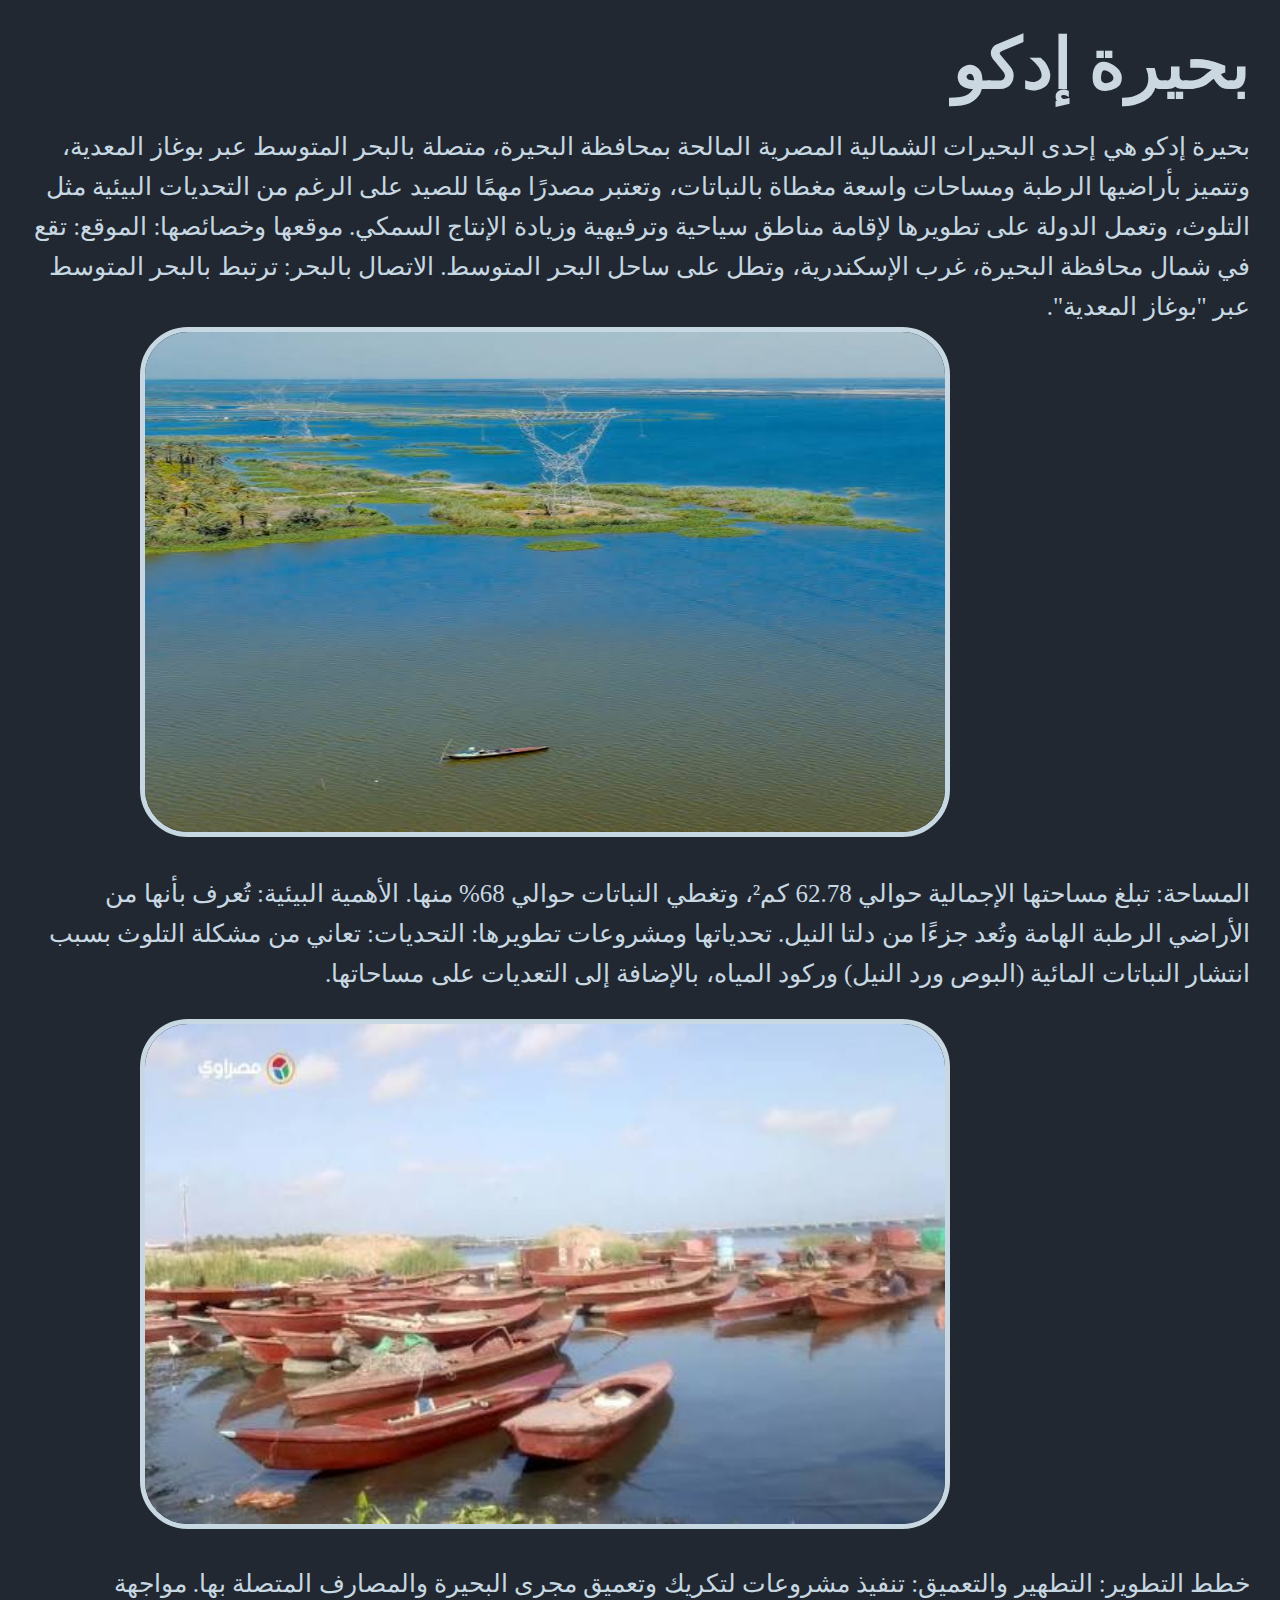
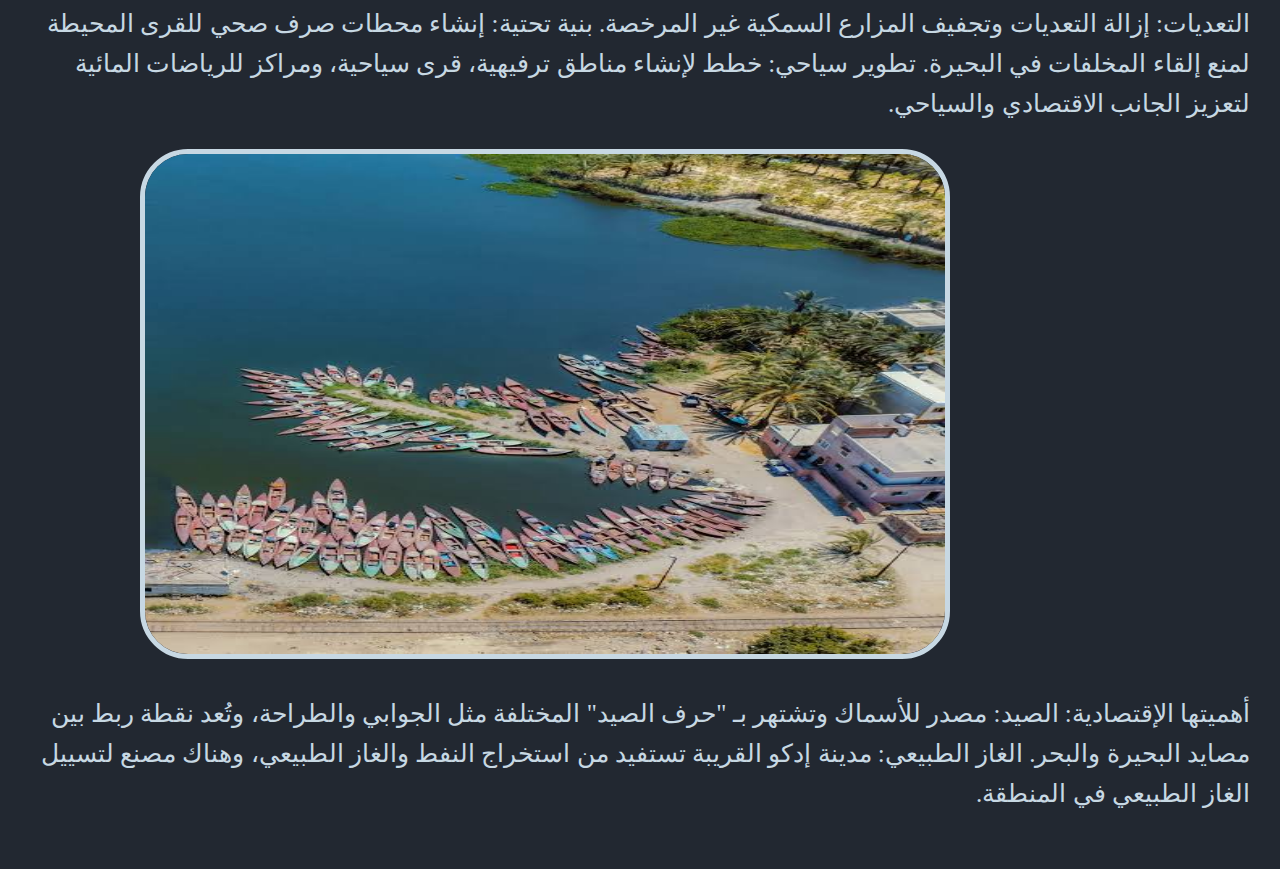
<file: index5.html>
<!DOCTYPE html>
<html dir="rtl" lang="ar">

<head>
    <meta charset="utf-8">
    <title>
    معالم البحيرة السياحية
    </title>
    <link rel="stylesheet" href="style.css">
</head>
<body>
  <h1 class="h1b">بحيرة إدكو</h1>
    <p class="h2b">بحيرة إدكو هي إحدى البحيرات الشمالية المصرية المالحة بمحافظة البحيرة، متصلة بالبحر المتوسط عبر بوغاز المعدية، وتتميز بأراضيها الرطبة ومساحات واسعة مغطاة بالنباتات، وتعتبر مصدرًا مهمًا للصيد على الرغم من التحديات البيئية مثل التلوث، وتعمل الدولة على تطويرها لإقامة مناطق سياحية وترفيهية وزيادة الإنتاج السمكي. 
موقعها وخصائصها:
الموقع: تقع في شمال محافظة البحيرة، غرب الإسكندرية، وتطل على ساحل البحر المتوسط. 
الاتصال بالبحر: ترتبط بالبحر المتوسط عبر "بوغاز المعدية". </h2>
  <img class="ed"  src="ed.jpg">
<p class="h2b">المساحة: تبلغ مساحتها الإجمالية حوالي 62.78 كم²، وتغطي النباتات حوالي 68% منها. 
الأهمية البيئية: تُعرف بأنها من الأراضي الرطبة الهامة وتُعد جزءًا من دلتا النيل. 
تحدياتها ومشروعات تطويرها:
التحديات: تعاني من مشكلة التلوث بسبب انتشار النباتات المائية (البوص ورد النيل) وركود المياه، بالإضافة إلى التعديات على مساحاتها. </p>

  <img class="ed" src="ed2.jpg">

<p class="h2b">خطط التطوير:
التطهير والتعميق: تنفيذ مشروعات لتكريك وتعميق مجرى البحيرة والمصارف المتصلة بها. 
مواجهة التعديات: إزالة التعديات وتجفيف المزارع السمكية غير المرخصة. 
بنية تحتية: إنشاء محطات صرف صحي للقرى المحيطة لمنع إلقاء المخلفات في البحيرة. 
تطوير سياحي: خطط لإنشاء مناطق ترفيهية، قرى سياحية، ومراكز للرياضات المائية لتعزيز الجانب الاقتصادي والسياحي. </p>
<img class="ed"  src="ed3.jpg">
<p class="h2b">أهميتها الإقتصادية:
الصيد: مصدر للأسماك وتشتهر بـ "حرف الصيد" المختلفة مثل الجوابي والطراحة، وتُعد نقطة ربط بين مصايد البحيرة والبحر.

الغاز الطبيعي: مدينة إدكو القريبة تستفيد من استخراج النفط والغاز الطبيعي، وهناك مصنع لتسييل الغاز الطبيعي في المنطقة.</p>


</body>
</html>
</file>
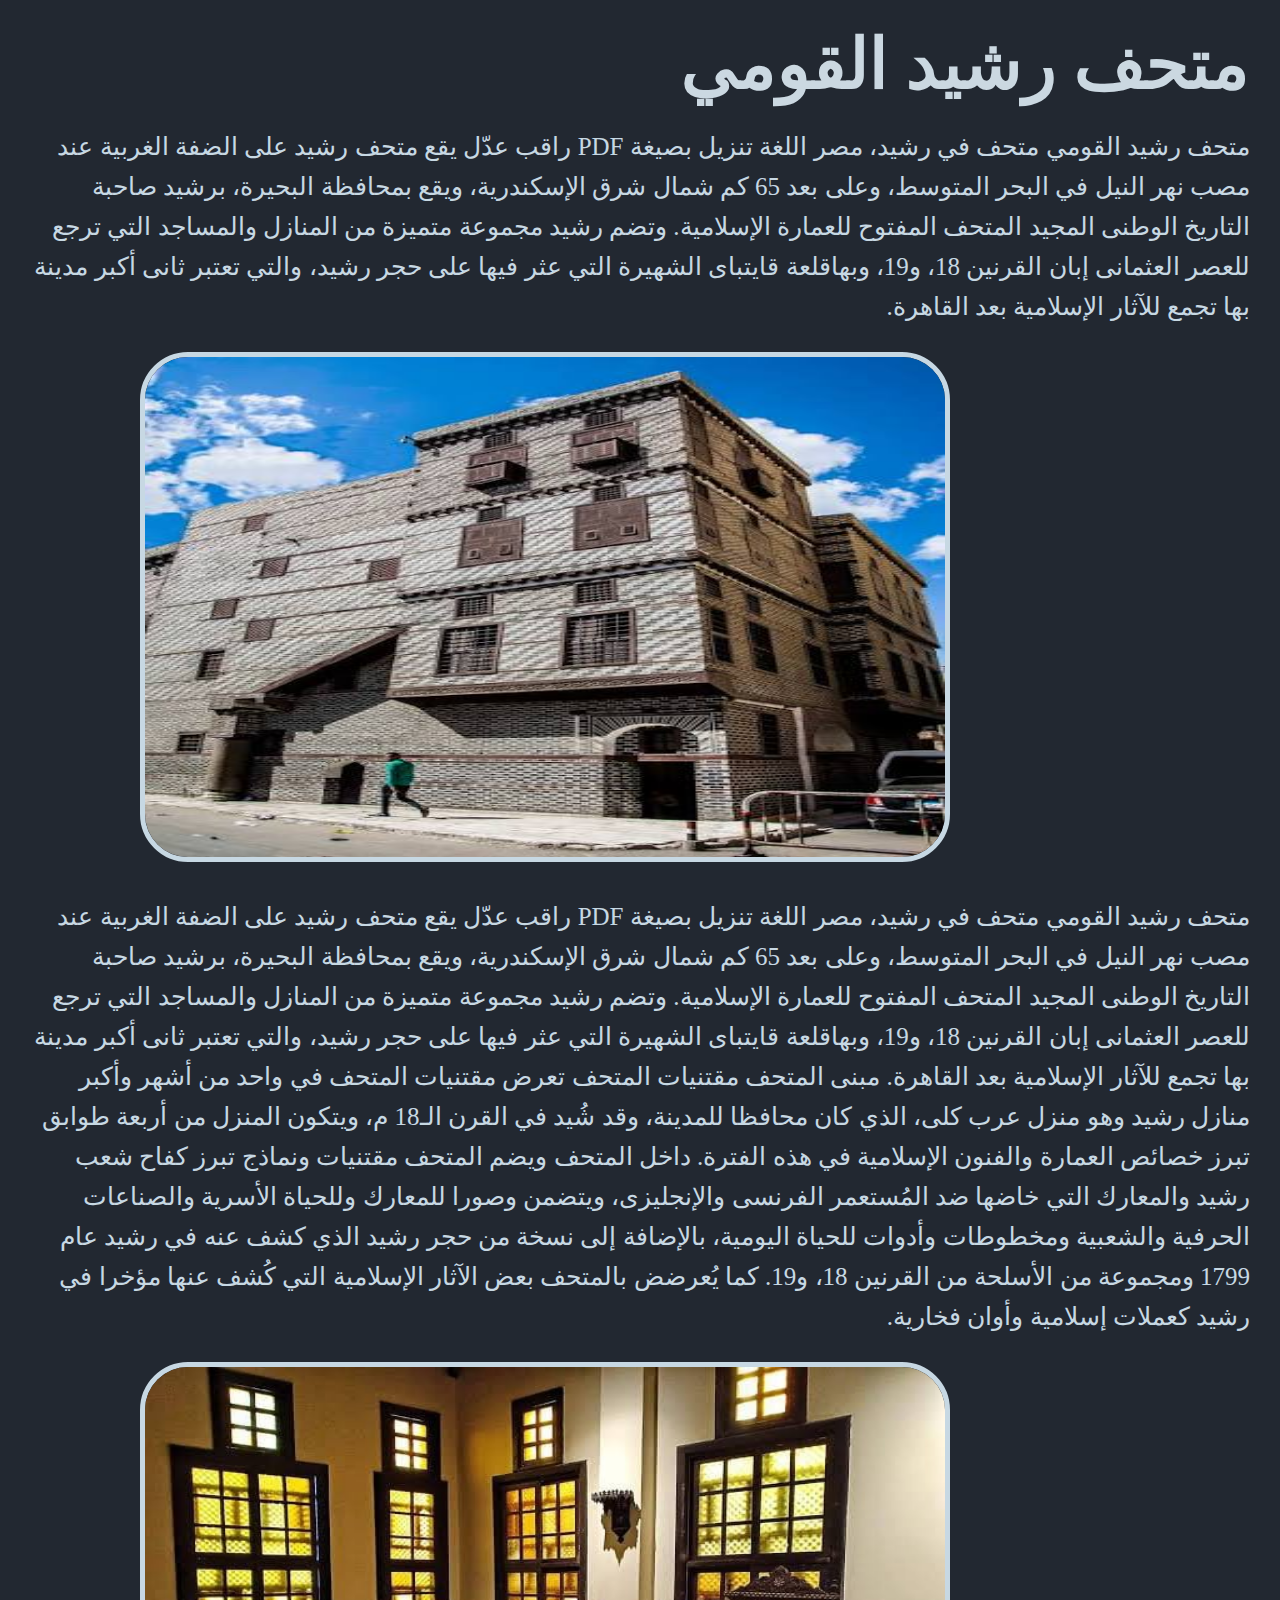
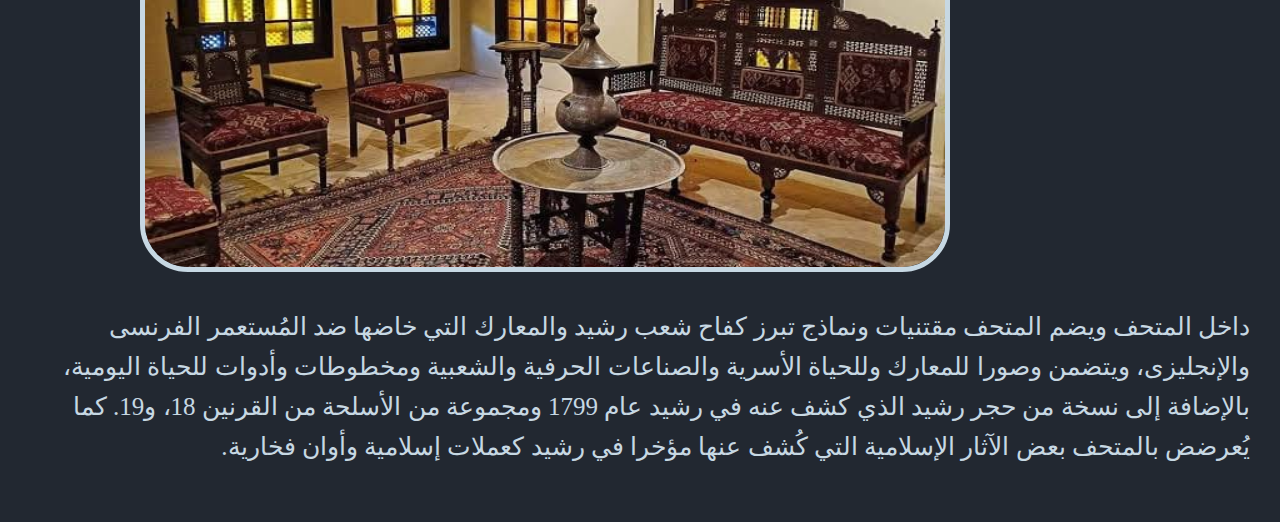
<file: index6.html>
<!DOCTYPE html>
<html dir="rtl" lang="ar">

<head>
    <meta charset="utf-8">
    <meta name="viewport" content="width=device-width, initial-scale=1.0">
    <title>
    معالم البحيرة السياحية
    </title>
        <link rel="stylesheet" href="style.css">
</head>
<body>
  <h1 class="h1b">متحف رشيد القومي</h1>
  

<p class="h2b">متحف رشيد القومي
متحف في رشيد، مصر
اللغة
تنزيل بصيغة PDF
راقب
عدّل
يقع متحف رشيد على الضفة الغربية عند مصب نهر النيل في البحر المتوسط، وعلى بعد 65 كم شمال شرق الإسكندرية، ويقع بمحافظة البحيرة، برشيد صاحبة التاريخ الوطنى المجيد المتحف المفتوح للعمارة الإسلامية. وتضم رشيد مجموعة متميزة من المنازل والمساجد التي ترجع للعصر العثمانى إبان القرنين 18، و19، وبهاقلعة قايتباى الشهيرة التي عثر فيها على حجر رشيد، والتي تعتبر ثانى أكبر مدينة بها تجمع للآثار الإسلامية بعد القاهرة.</p>
<img class="mu" src="ms.jpg" width="1330">
<p class="h2b">متحف رشيد القومي
متحف في رشيد، مصر
اللغة
تنزيل بصيغة PDF
راقب
عدّل
يقع متحف رشيد على الضفة الغربية عند مصب نهر النيل في البحر المتوسط، وعلى بعد 65 كم شمال شرق الإسكندرية، ويقع بمحافظة البحيرة، برشيد صاحبة التاريخ الوطنى المجيد المتحف المفتوح للعمارة الإسلامية. وتضم رشيد مجموعة متميزة من المنازل والمساجد التي ترجع للعصر العثمانى إبان القرنين 18، و19، وبهاقلعة قايتباى الشهيرة التي عثر فيها على حجر رشيد، والتي تعتبر ثانى أكبر مدينة بها تجمع للآثار الإسلامية بعد القاهرة.


مبنى المتحف

مقتنيات المتحف
تعرض مقتنيات المتحف في واحد من أشهر وأكبر منازل رشيد وهو منزل عرب كلى، الذي كان محافظا للمدينة، وقد شُيد في القرن الـ18 م، ويتكون المنزل من أربعة طوابق تبرز خصائص العمارة والفنون الإسلامية في هذه الفترة.


داخل المتحف
ويضم المتحف مقتنيات ونماذج تبرز كفاح شعب رشيد والمعارك التي خاضها ضد المُستعمر الفرنسى والإنجليزى، ويتضمن وصورا للمعارك وللحياة الأسرية والصناعات الحرفية والشعبية ومخطوطات وأدوات للحياة اليومية، بالإضافة إلى نسخة من حجر رشيد الذي كشف عنه في رشيد عام 1799 ومجموعة من الأسلحة من القرنين 18، و19. كما يُعرضض بالمتحف بعض الآثار الإسلامية التي كُشف عنها مؤخرا في رشيد كعملات إسلامية وأوان فخارية.</p>

<img class="mu" src="ms2.jpg" width="1330">

<p class="h2b">داخل المتحف
ويضم المتحف مقتنيات ونماذج تبرز كفاح شعب رشيد والمعارك التي خاضها ضد المُستعمر الفرنسى والإنجليزى، ويتضمن وصورا للمعارك وللحياة الأسرية والصناعات الحرفية والشعبية ومخطوطات وأدوات للحياة اليومية، بالإضافة إلى نسخة من حجر رشيد الذي كشف عنه في رشيد عام 1799 ومجموعة من الأسلحة من القرنين 18، و19. كما يُعرضض بالمتحف بعض الآثار الإسلامية التي كُشف عنها مؤخرا في رشيد كعملات إسلامية وأوان فخارية.</p>

</body>
</html>
</file>
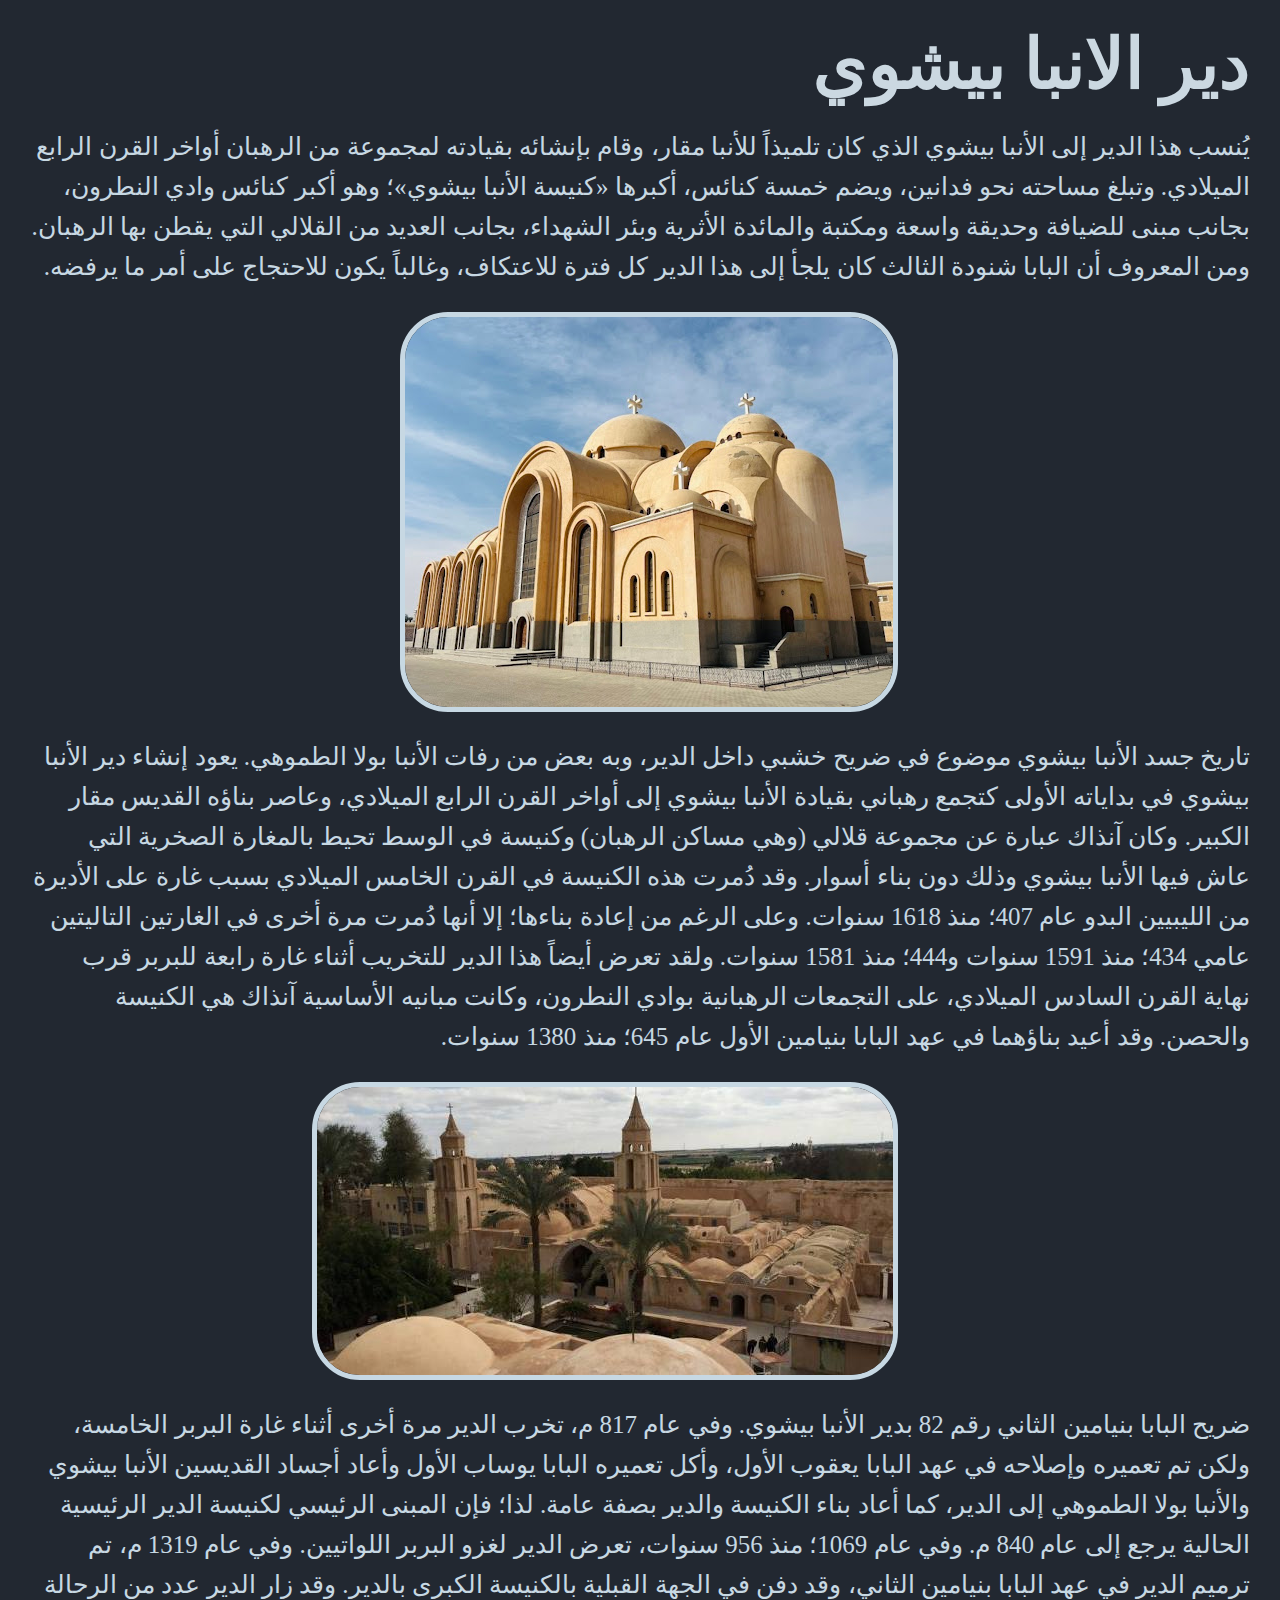
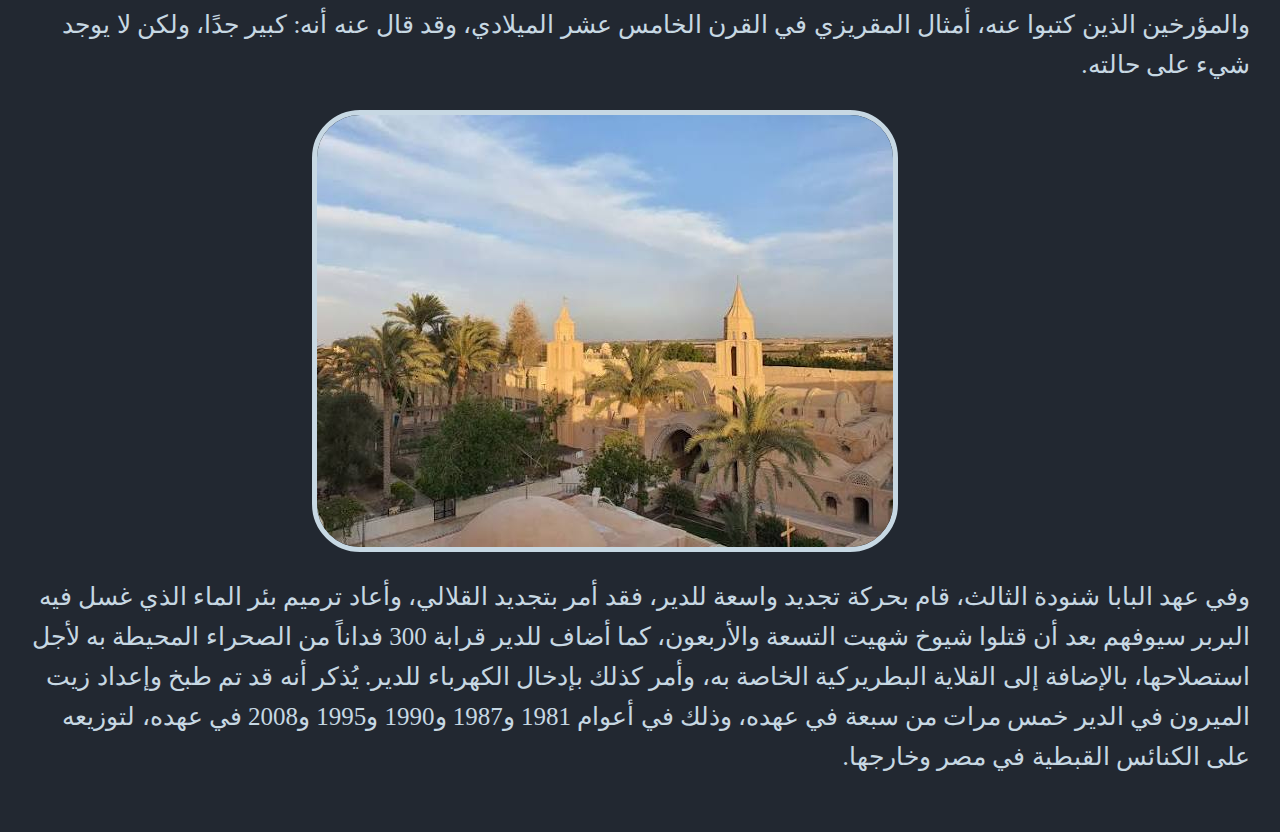
<file: index7.html>
<!DOCTYPE html>
<html dir="rtl" lang="ar">

<head>
    <meta charset="utf-8">
    <meta name="viewport" content="width=device-width, initial-scale=1.0">
    <title>
        معالم البحيرة السياحية
    </title>
    <link rel="stylesheet" href="style.css">

</head>

<body>
    <h1 class="h1b">دير الانبا بيشوي</h1>

    <p class="h2b">يُنسب هذا الدير إلى الأنبا بيشوي الذي كان تلميذاً للأنبا مقار، وقام بإنشائه بقيادته لمجموعة من
        الرهبان أواخر القرن الرابع الميلادي. وتبلغ مساحته نحو فدانين، ويضم خمسة كنائس، أكبرها «كنيسة الأنبا بيشوي»؛ وهو
        أكبر كنائس وادي النطرون، بجانب مبنى للضيافة وحديقة واسعة ومكتبة والمائدة الأثرية وبئر الشهداء، بجانب العديد من
        القلالي التي يقطن بها الرهبان. ومن المعروف أن البابا شنودة الثالث كان يلجأ إلى هذا الدير كل فترة للاعتكاف،
        وغالباً يكون للاحتجاج على أمر ما يرفضه.
    </p>

    <img class="dr" src="d.jpg">
    <p class="h2b">تاريخ

        جسد الأنبا بيشوي موضوع في ضريح خشبي داخل الدير، وبه بعض من رفات الأنبا بولا الطموهي.
        يعود إنشاء دير الأنبا بيشوي في بداياته الأولى كتجمع رهباني بقيادة الأنبا بيشوي إلى أواخر القرن الرابع الميلادي،
        وعاصر بناؤه القديس مقار الكبير. وكان آنذاك عبارة عن مجموعة قلالي (وهي مساكن الرهبان) وكنيسة في الوسط تحيط
        بالمغارة الصخرية التي عاش فيها الأنبا بيشوي وذلك دون بناء أسوار. وقد دُمرت هذه الكنيسة في القرن الخامس الميلادي
        بسبب غارة على الأديرة من الليبيين البدو عام 407؛ منذ 1618 سنوات. وعلى الرغم من إعادة بناءها؛ إلا أنها دُمرت مرة
        أخرى في الغارتين التاليتين عامي 434؛ منذ 1591 سنوات و444؛ منذ 1581 سنوات. ولقد تعرض أيضاً هذا الدير للتخريب
        أثناء غارة رابعة للبربر قرب نهاية القرن السادس الميلادي، على التجمعات الرهبانية بوادي النطرون، وكانت مبانيه
        الأساسية آنذاك هي الكنيسة والحصن. وقد أعيد بناؤهما في عهد البابا بنيامين الأول عام 645؛ منذ 1380 سنوات.
    </p>
    <img class="dr" src="d2.jpg">


    <p class="h2b">ضريح البابا بنيامين الثاني رقم 82 بدير الأنبا بيشوي.
        وفي عام 817 م، تخرب الدير مرة أخرى أثناء غارة البربر الخامسة، ولكن تم تعميره وإصلاحه في عهد البابا يعقوب الأول،
        وأكل تعميره البابا يوساب الأول وأعاد أجساد القديسين الأنبا بيشوي والأنبا بولا الطموهي إلى الدير، كما أعاد بناء
        الكنيسة والدير بصفة عامة. لذا؛ فإن المبنى الرئيسي لكنيسة الدير الرئيسية الحالية يرجع إلى عام 840 م.

        وفي عام 1069؛ منذ 956 سنوات، تعرض الدير لغزو البربر اللواتيين. وفي عام 1319 م، تم ترميم الدير في عهد البابا
        بنيامين الثاني، وقد دفن في الجهة القبلية بالكنيسة الكبرى بالدير. وقد زار الدير عدد من الرحالة والمؤرخين الذين
        كتبوا عنه، أمثال المقريزي في القرن الخامس عشر الميلادي، وقد قال عنه أنه: كبير جدًا، ولكن لا يوجد شيء على حالته.
    </p>

    <img class="dr" src="d3.jpg">



    <p class="h2b">وفي عهد البابا شنودة الثالث، قام بحركة تجديد واسعة للدير، فقد أمر بتجديد القلالي، وأعاد ترميم بئر
        الماء الذي غسل فيه البربر سيوفهم بعد أن قتلوا شيوخ شهيت التسعة والأربعون، كما أضاف للدير قرابة 300 فداناً من
        الصحراء المحيطة به لأجل استصلاحها، بالإضافة إلى القلاية البطريركية الخاصة به، وأمر كذلك بإدخال الكهرباء للدير.
        يُذكر أنه قد تم طبخ وإعداد زيت الميرون في الدير خمس مرات من سبعة في عهده، وذلك في أعوام 1981 و1987 و1990 و1995
        و2008 في عهده، لتوزيعه على الكنائس القبطية في مصر وخارجها.</p>

</body>

</html>
</file>
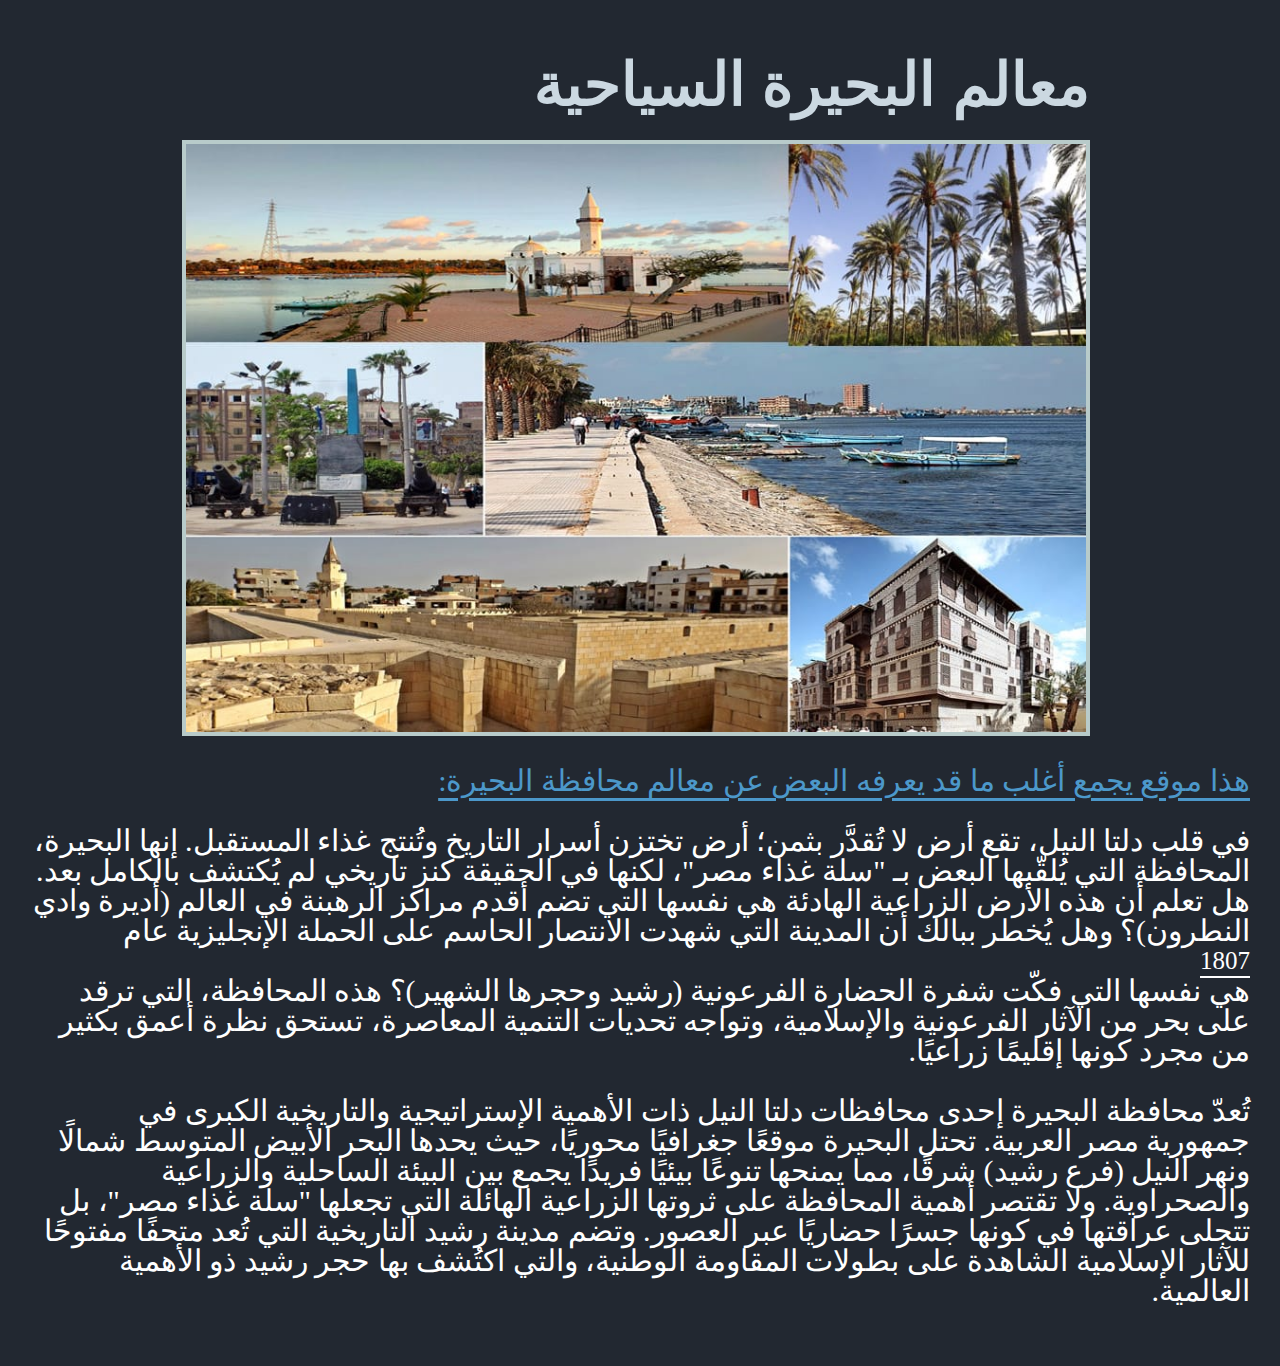
<file: indexh.html>
<!DOCTYPE html>
<html dir="rtl" lang="ar">

<head>
    <meta charset="utf-8">
    <meta name="viewport" content="width=device-width, initial-scale=1.0">
    <title>
        معالم البحيرة السياحية
    </title>
    <link rel="stylesheet" href="style.css">
</head>

<body>
    <div class="p2">
        <div class="b">
            <h1 class="b_head">معالم البحيرة السياحية</h1>
        </div>
        <img class="B" src="be.jpg" alt="بعض معالم البحيرة" width="1400px">
    </div>

    <p>هذا موقع يجمع أغلب ما قد يعرفه البعض عن معالم محافظة البحيرة:</p>
    <p class="intro_txt">في قلب دلتا النيل، تقع أرض لا تُقدَّر بثمن؛ أرض تختزن أسرار التاريخ وتُنتج غذاء المستقبل. إنها
        البحيرة، المحافظة التي يُلقّبها البعض بـ "سلة غذاء مصر"، لكنها في الحقيقة كنز تاريخي لم يُكتشف بالكامل بعد. هل
        تعلم أن هذه الأرض الزراعية الهادئة هي نفسها التي تضم أقدم مراكز الرهبنة في العالم (أديرة وادي النطرون)؟ وهل
        يُخطر ببالك أن المدينة التي شهدت الانتصار الحاسم على الحملة الإنجليزية عام <u>1807</u> هي نفسها التي فكّت شفرة
        الحضارة الفرعونية (رشيد وحجرها الشهير)؟ هذه المحافظة، التي ترقد على بحر من الآثار الفرعونية والإسلامية، وتواجه
        تحديات التنمية المعاصرة، تستحق نظرة أعمق بكثير من مجرد كونها إقليمًا زراعيًا.</p>
    <p class="intro_txt">تُعدّ محافظة البحيرة إحدى محافظات دلتا النيل ذات الأهمية الإستراتيجية والتاريخية الكبرى في
        جمهورية مصر العربية. تحتل البحيرة موقعًا جغرافيًا محوريًا، حيث يحدها البحر الأبيض المتوسط شمالًا ونهر النيل (فرع
        رشيد) شرقًا، مما يمنحها تنوعًا بيئيًا فريدًا يجمع بين البيئة الساحلية والزراعية والصحراوية. ولا تقتصر أهمية
        المحافظة على ثروتها الزراعية الهائلة التي تجعلها "سلة غذاء مصر"، بل تتجلى عراقتها في كونها جسرًا حضاريًا عبر
        العصور. وتضم مدينة رشيد التاريخية التي تُعد متحفًا مفتوحًا للآثار الإسلامية الشاهدة على بطولات المقاومة الوطنية،
        والتي اكتُشف بها حجر رشيد ذو الأهمية العالمية.</p>
</body>

</html>
</file>
<file: style2.css>
* {
  margin: 0;
  padding: 0;
  box-sizing: border-box;
  scroll-behavior: smooth;
  font-family: 'poppins', sans-serif;
}

body {
  background-color: #222831;
}

.logo {
  width: 100px;
  margin: 40px auto;
  display: flex;
  justify-content: space-between;
  opacity: 70%;
  position: relative;
  top: 20px;
  left: 0px;
  margin: 0px;
}
.header{
  font-size: 30px;
    min-height: 100vh;
    width: 100%;
    background-image: linear-gradient(
        rgba(4, 9, 30, 0.7),
        rgba(4, 9, 30, 0.7)
    ),
    url(back.jpg);
    background-position: center;
    background-size: cover;
    position: relative;
}
.text-box{
  font-size: 40px;
  width: 90%;
  color: #fff;
  position: absolute;
  top: 50%;
  left: 50%;
  transform: translate(-50%,-50%);
  text-align: center;



}
header {
  font-size: 40px;
  display: flex;
  justify-content: space-between;
  align-items: center;
  margin: 2rem auto;
  max-width: 1200px;
}

ul {
  margin-top: 5px;
  margin: 10px;
  display: flex;
  list-style-type: none;
  gap: 2rem;

}

.hd {
  text-align: center;
  font-size: 40px;
  color: #e6eaf0;
}

a {
  font-family: cursive;
  text-decoration: none;
  color: aliceblue;
}

a:hover {
  color: aqua;

}

hr {
  opacity: 5%;
  color: aliceblue;
}

.con {
  opacity: 40%;
  color: aliceblue;
}

.university {
  color: aliceblue;
  padding-top: 1px;
  display: flex;
  flex-direction: column;
  align-items: center;
  justify-content: space-between;
  gap: 0.5rem;
  margin: 1rem auto;
  max-width: 1200px;
  margin-bottom: 0%;
}

.team {
  color: aqua;
  font-size: 25px;
  font-family: Georgia, 'Times New Roman', Times, serif;
}

section.cards {
  border: 2px solid #c7d8e3;
  display: flex;
  flex-wrap: wrap;
  justify-content: space-around;
  padding: 20px;
  align-items: center;
}

.card {
  background-color: aliceblue;
  border: 3px solid #c7d8e3;
  border-radius: 24px;
  box-shadow: 0 0 60px rgb(31, 118, 193);
  padding: 18px;
  text-align: right;
  width: 400px;
  height: 600px;
  height: min-content;
  margin: 30px;
}
.card:hover{
  transform: translateY(-15px);
  box-shadow: 0 15px 40px rgba(0,0,0,0.4);
}

.card_img {
  width: 300px;
   height: 200px;
  text-align: center;
  width: 100%;
  border-radius: 5px;
}



.card_btm {
  margin-top: 50px;
  display: flex;
  justify-content: space-between;
  align-items: center;
}

.card_btn {
  background-color: rgb(19, 55, 87);
  color: #e6eaf0;
  border-radius: 10px;
  padding: 10px 20px;
  flex-direction: row-reverse;
  text-decoration: none;
  display: inline-block;
}

.card_para {
  text-align: center;
  line-height: 35px;
  color: #222831;
  font-size: 35px;
  text-decoration: none;

}

.card_title {
  color: rgb(29, 130, 174);
  font-size: 35px;
  margin: 10px;
  font-family: Georgia, 'Times New Roman', Times, serif;

}

.card_hisd {
  text-align: end;
}
</file>
<file: style.css>
.position{
  border: 10px double #c7d8e3;
  margin: 10px;
  padding: 15px;
  font-size: 35px;
  text-align: center;
  gap: 5rem;
  

}
.p2 {
  font-family:sans-serif;
  font-size: 30px;
  text-align: right;
  text-shadow: #cbd8e1;
  color: #cbd8e1;
  max-width: 900px;
  margin: 0 auto;
  display: flex;
  justify-content: space-between;
  flex-direction: column;
}

.p2 .B {
  width: 100%;
}

.B h1 {
  font-family:sans-serif;
  font-size: 40px;
  text-align: center;
  font-weight: bold;
  margin: 50px 0;
}

.B {
  justify-content: space-between;
  border: 4px solid #b8cbca;
}

p {
  font-size: 30px;
  text-decoration: underline;
  text-underline-offset: 7px;
  color: #4c98ca;
}


.c {
  color: #ccd7df;
  text-decoration: underline;
  text-underline-offset: 7px;
  font-size: 50px;
  font-family:sans-serif;
}

u {
  font-size: 25px;
  display: flex;
  gap: 0.5rem;
}

body {
  line-height: 30px;
  margin: 10px;
  padding: 20px;

  background-color: #222831;
  color: #cbd8e1;
  line-height: 30px
}

.my-img {
  width: auto;
  max-width: 500px;
  height: auto;
}

::selection {
  color: #5ba8df;
}

a {
  font-family: cursive;
  display: flex;
  color: #c7d8e3;
  gap: 2rem;
  text-decoration: none;
}

a:hover {
  color: #5ba8df;
  font-size: 30px;
}

.المقدمه {
  font-size: 25px;

}

/*القلعه*/

#q {
  color: #a8c1d1;
  font-size: 60px;
  text-align: right;
}

.el {
  line-height: 40px;
}

.img12 {
  width: 600px;
  height: 400px;
  margin-left: 10px;
  margin-right: 0px;
  border-radius: 3rem;
  border: 5px solid #c7d8e3;
  gap: 10rem;
  margin-right: 50px;
}

.img34 {
  width: 600px;
  height: 400px;
  margin-right: 50px;
  border-radius: 3rem;
  border: 5px solid #c7d8e3;
}

/*المسجد*/
#hd {
  color: #c7d8e3;
  font-size: 60px;
  text-align: right;
}

.m12 {
  width: 700px;
  height: 400px;
  margin-left: 10px;
  margin-right: 0px;
  border-radius: 3rem;
  border: 5px solid #c7d8e3;
}

.m3 {
  width: 1000;
  margin-left: 50px;
  margin-right: 220px;
  border-radius: 3rem;
  border: 5px solid #c7d8e3
}

/*قناطر ادفينا */
#en {
  font-size: 50px;
  color: #a8c1d1;
  font-family: cursive;
  justify-content: space-between;
  text-align: right;
  

}
.en ,.h2b, .el {
text-decoration: none;
font-size: 35px;
color: #c7d8e3;
line-height: 40px;
}

.k12 {
  max-width: 1200;
  width: 600px;
  height: 400px;
  margin-left: 50px;
  margin-right: 50px;
  gap: 2rem;
  border-radius: 3rem;
  border: 5px solid #c7d8e3
}

.k3 {
   max-width: 1200;
  width: 600px;
  height: 400px;
  margin-left: 50px;
  margin-right: 50px;
  gap: 2rem;
  border-radius: 3rem;
  border: 5px solid #c7d8e3
}

/*ادكو*/
.ed {
  width: 800px;
  height: 500px;
  margin-left: 50px;
  margin-right: 300px;
  border-radius: 3rem;
  border: 5px solid #c7d8e3
}

.h1b {
  font-size: 70px;
  font-family: cursive;
  margin-top: 20px;
}

.h2b {
  line-height: 40px;
  font-size: 25px;
}

/*المتحف*/
.mu {
  width: 800px;
  height: 500px;
  margin-left: 50px;
  margin-right: 300px;
  border-radius: 3rem;
  border: 5px solid #c7d8e3
}

/*الدير*/
.dr {
  flex-wrap: wrap;
  display: flex;
  justify-content: space-between;
  width: 1500;
  margin-left: 5rem;
  margin-right: 22rem;
  border-radius: 3rem;
  border: 5px solid #c7d8e3
}

.ind_para,
.intro_txt {
  font-size: 30px;
  text-decoration: none;
  text-underline-offset: 7px;
  color: #ffffff;
}

.ind_img {
  width: 100%;
}

.ind_sec .ind_img {
  margin: 2px auto;
}

.ind_sec {
  display: flex;
  justify-items: center;
  flex-direction: column;
}

.ind_imgs {
  display: flex;
  flex-direction: column;
}


@media screen and (max-width: 767px) {
  .ind_img,.ed ,.dr,.mu{
    width: 500px;
    height: 300px;
    border-radius: 8px;
    margin: 50px auto;
  }
}

@media screen and (min-width: 767px) and (max-width: 1200px) {
  .ind_img {
    width: 600px;
    height: 250px;
    border-radius: 8px;
    margin: 30px auto;
  }
}


@media screen and (min-width: 1200px) {
  .ind_img {
    width: 700px;
    height: 400px;
    border-radius: 8px;
    margin: 50px auto;
  }}
  @media screen and (max-width: 500px) {


  .p2 {
    flex-direction: column;
    gap: 1rem;
    font-size: 18px;
    line-height: 30px;
  }

  h1,
  h2,
  p {
    text-align: center;
  }
}

@media screen and (max-width: 767px) {
  .b_head {
    font-size: 39px;
  }}
</file>
